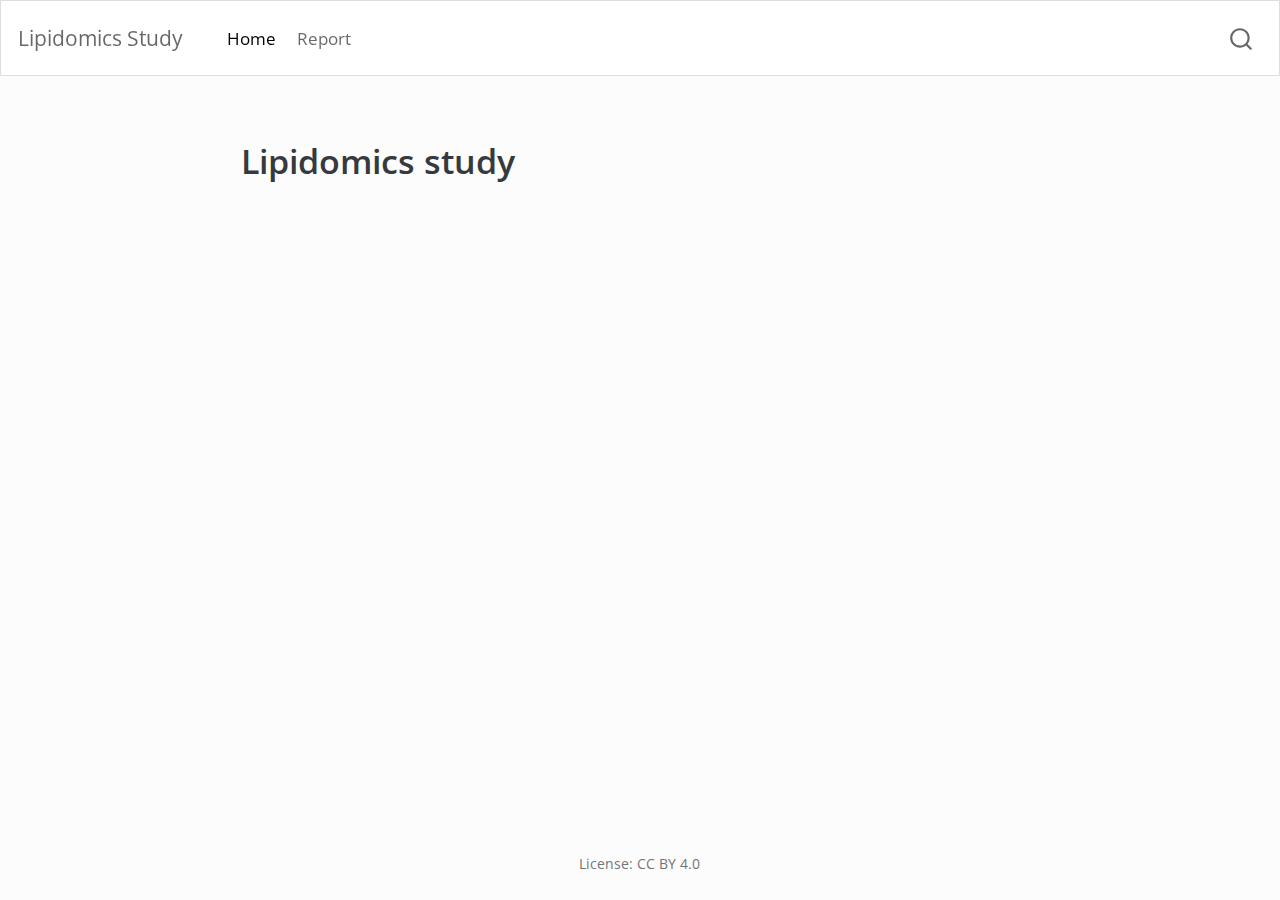
<file: index.html>
<!DOCTYPE html>
<html xmlns="http://www.w3.org/1999/xhtml" lang="en" xml:lang="en"><head>

<meta charset="utf-8">
<meta name="generator" content="quarto-1.3.450">

<meta name="viewport" content="width=device-width, initial-scale=1.0, user-scalable=yes">


<title>Lipidomics Study</title>
<style>
code{white-space: pre-wrap;}
span.smallcaps{font-variant: small-caps;}
div.columns{display: flex; gap: min(4vw, 1.5em);}
div.column{flex: auto; overflow-x: auto;}
div.hanging-indent{margin-left: 1.5em; text-indent: -1.5em;}
ul.task-list{list-style: none;}
ul.task-list li input[type="checkbox"] {
  width: 0.8em;
  margin: 0 0.8em 0.2em -1em; /* quarto-specific, see https://github.com/quarto-dev/quarto-cli/issues/4556 */ 
  vertical-align: middle;
}
</style>


<script src="site_libs/quarto-nav/quarto-nav.js"></script>
<script src="site_libs/quarto-nav/headroom.min.js"></script>
<script src="site_libs/clipboard/clipboard.min.js"></script>
<script src="site_libs/quarto-search/autocomplete.umd.js"></script>
<script src="site_libs/quarto-search/fuse.min.js"></script>
<script src="site_libs/quarto-search/quarto-search.js"></script>
<meta name="quarto:offset" content="./">
<script src="site_libs/quarto-html/quarto.js"></script>
<script src="site_libs/quarto-html/popper.min.js"></script>
<script src="site_libs/quarto-html/tippy.umd.min.js"></script>
<script src="site_libs/quarto-html/anchor.min.js"></script>
<link href="site_libs/quarto-html/tippy.css" rel="stylesheet">
<link href="site_libs/quarto-html/quarto-syntax-highlighting.css" rel="stylesheet" id="quarto-text-highlighting-styles">
<script src="site_libs/bootstrap/bootstrap.min.js"></script>
<link href="site_libs/bootstrap/bootstrap-icons.css" rel="stylesheet">
<link href="site_libs/bootstrap/bootstrap.min.css" rel="stylesheet" id="quarto-bootstrap" data-mode="light">
<script id="quarto-search-options" type="application/json">{
  "location": "navbar",
  "copy-button": false,
  "collapse-after": 3,
  "panel-placement": "end",
  "type": "overlay",
  "limit": 20,
  "language": {
    "search-no-results-text": "No results",
    "search-matching-documents-text": "matching documents",
    "search-copy-link-title": "Copy link to search",
    "search-hide-matches-text": "Hide additional matches",
    "search-more-match-text": "more match in this document",
    "search-more-matches-text": "more matches in this document",
    "search-clear-button-title": "Clear",
    "search-detached-cancel-button-title": "Cancel",
    "search-submit-button-title": "Submit",
    "search-label": "Search"
  }
}</script>


</head>

<body class="nav-fixed fullcontent">

<div id="quarto-search-results"></div>
  <header id="quarto-header" class="headroom fixed-top">
    <nav class="navbar navbar-expand-lg navbar-dark ">
      <div class="navbar-container container-fluid">
      <div class="navbar-brand-container">
    <a class="navbar-brand" href="./index.html">
    <span class="navbar-title">Lipidomics Study</span>
    </a>
  </div>
            <div id="quarto-search" class="" title="Search"></div>
          <button class="navbar-toggler" type="button" data-bs-toggle="collapse" data-bs-target="#navbarCollapse" aria-controls="navbarCollapse" aria-expanded="false" aria-label="Toggle navigation" onclick="if (window.quartoToggleHeadroom) { window.quartoToggleHeadroom(); }">
  <span class="navbar-toggler-icon"></span>
</button>
          <div class="collapse navbar-collapse" id="navbarCollapse">
            <ul class="navbar-nav navbar-nav-scroll me-auto">
  <li class="nav-item">
    <a class="nav-link active" href="./index.html" rel="" target="" aria-current="page">
 <span class="menu-text">Home</span></a>
  </li>  
  <li class="nav-item">
    <a class="nav-link" href="./doc/learning.html" rel="" target="">
 <span class="menu-text">Report</span></a>
  </li>  
</ul>
            <div class="quarto-navbar-tools ms-auto">
</div>
          </div> <!-- /navcollapse -->
      </div> <!-- /container-fluid -->
    </nav>
</header>
<!-- content -->
<div id="quarto-content" class="quarto-container page-columns page-rows-contents page-layout-article page-navbar">
<!-- sidebar -->
<!-- margin-sidebar -->
    
<!-- main -->
<main class="content" id="quarto-document-content">



<section id="lipidomics-study" class="level1">
<h1>Lipidomics study</h1>


</section>

</main> <!-- /main -->
<script id="quarto-html-after-body" type="application/javascript">
window.document.addEventListener("DOMContentLoaded", function (event) {
  const toggleBodyColorMode = (bsSheetEl) => {
    const mode = bsSheetEl.getAttribute("data-mode");
    const bodyEl = window.document.querySelector("body");
    if (mode === "dark") {
      bodyEl.classList.add("quarto-dark");
      bodyEl.classList.remove("quarto-light");
    } else {
      bodyEl.classList.add("quarto-light");
      bodyEl.classList.remove("quarto-dark");
    }
  }
  const toggleBodyColorPrimary = () => {
    const bsSheetEl = window.document.querySelector("link#quarto-bootstrap");
    if (bsSheetEl) {
      toggleBodyColorMode(bsSheetEl);
    }
  }
  toggleBodyColorPrimary();  
  const icon = "";
  const anchorJS = new window.AnchorJS();
  anchorJS.options = {
    placement: 'right',
    icon: icon
  };
  anchorJS.add('.anchored');
  const isCodeAnnotation = (el) => {
    for (const clz of el.classList) {
      if (clz.startsWith('code-annotation-')) {                     
        return true;
      }
    }
    return false;
  }
  const clipboard = new window.ClipboardJS('.code-copy-button', {
    text: function(trigger) {
      const codeEl = trigger.previousElementSibling.cloneNode(true);
      for (const childEl of codeEl.children) {
        if (isCodeAnnotation(childEl)) {
          childEl.remove();
        }
      }
      return codeEl.innerText;
    }
  });
  clipboard.on('success', function(e) {
    // button target
    const button = e.trigger;
    // don't keep focus
    button.blur();
    // flash "checked"
    button.classList.add('code-copy-button-checked');
    var currentTitle = button.getAttribute("title");
    button.setAttribute("title", "Copied!");
    let tooltip;
    if (window.bootstrap) {
      button.setAttribute("data-bs-toggle", "tooltip");
      button.setAttribute("data-bs-placement", "left");
      button.setAttribute("data-bs-title", "Copied!");
      tooltip = new bootstrap.Tooltip(button, 
        { trigger: "manual", 
          customClass: "code-copy-button-tooltip",
          offset: [0, -8]});
      tooltip.show();    
    }
    setTimeout(function() {
      if (tooltip) {
        tooltip.hide();
        button.removeAttribute("data-bs-title");
        button.removeAttribute("data-bs-toggle");
        button.removeAttribute("data-bs-placement");
      }
      button.setAttribute("title", currentTitle);
      button.classList.remove('code-copy-button-checked');
    }, 1000);
    // clear code selection
    e.clearSelection();
  });
  function tippyHover(el, contentFn) {
    const config = {
      allowHTML: true,
      content: contentFn,
      maxWidth: 500,
      delay: 100,
      arrow: false,
      appendTo: function(el) {
          return el.parentElement;
      },
      interactive: true,
      interactiveBorder: 10,
      theme: 'quarto',
      placement: 'bottom-start'
    };
    window.tippy(el, config); 
  }
  const noterefs = window.document.querySelectorAll('a[role="doc-noteref"]');
  for (var i=0; i<noterefs.length; i++) {
    const ref = noterefs[i];
    tippyHover(ref, function() {
      // use id or data attribute instead here
      let href = ref.getAttribute('data-footnote-href') || ref.getAttribute('href');
      try { href = new URL(href).hash; } catch {}
      const id = href.replace(/^#\/?/, "");
      const note = window.document.getElementById(id);
      return note.innerHTML;
    });
  }
      let selectedAnnoteEl;
      const selectorForAnnotation = ( cell, annotation) => {
        let cellAttr = 'data-code-cell="' + cell + '"';
        let lineAttr = 'data-code-annotation="' +  annotation + '"';
        const selector = 'span[' + cellAttr + '][' + lineAttr + ']';
        return selector;
      }
      const selectCodeLines = (annoteEl) => {
        const doc = window.document;
        const targetCell = annoteEl.getAttribute("data-target-cell");
        const targetAnnotation = annoteEl.getAttribute("data-target-annotation");
        const annoteSpan = window.document.querySelector(selectorForAnnotation(targetCell, targetAnnotation));
        const lines = annoteSpan.getAttribute("data-code-lines").split(",");
        const lineIds = lines.map((line) => {
          return targetCell + "-" + line;
        })
        let top = null;
        let height = null;
        let parent = null;
        if (lineIds.length > 0) {
            //compute the position of the single el (top and bottom and make a div)
            const el = window.document.getElementById(lineIds[0]);
            top = el.offsetTop;
            height = el.offsetHeight;
            parent = el.parentElement.parentElement;
          if (lineIds.length > 1) {
            const lastEl = window.document.getElementById(lineIds[lineIds.length - 1]);
            const bottom = lastEl.offsetTop + lastEl.offsetHeight;
            height = bottom - top;
          }
          if (top !== null && height !== null && parent !== null) {
            // cook up a div (if necessary) and position it 
            let div = window.document.getElementById("code-annotation-line-highlight");
            if (div === null) {
              div = window.document.createElement("div");
              div.setAttribute("id", "code-annotation-line-highlight");
              div.style.position = 'absolute';
              parent.appendChild(div);
            }
            div.style.top = top - 2 + "px";
            div.style.height = height + 4 + "px";
            let gutterDiv = window.document.getElementById("code-annotation-line-highlight-gutter");
            if (gutterDiv === null) {
              gutterDiv = window.document.createElement("div");
              gutterDiv.setAttribute("id", "code-annotation-line-highlight-gutter");
              gutterDiv.style.position = 'absolute';
              const codeCell = window.document.getElementById(targetCell);
              const gutter = codeCell.querySelector('.code-annotation-gutter');
              gutter.appendChild(gutterDiv);
            }
            gutterDiv.style.top = top - 2 + "px";
            gutterDiv.style.height = height + 4 + "px";
          }
          selectedAnnoteEl = annoteEl;
        }
      };
      const unselectCodeLines = () => {
        const elementsIds = ["code-annotation-line-highlight", "code-annotation-line-highlight-gutter"];
        elementsIds.forEach((elId) => {
          const div = window.document.getElementById(elId);
          if (div) {
            div.remove();
          }
        });
        selectedAnnoteEl = undefined;
      };
      // Attach click handler to the DT
      const annoteDls = window.document.querySelectorAll('dt[data-target-cell]');
      for (const annoteDlNode of annoteDls) {
        annoteDlNode.addEventListener('click', (event) => {
          const clickedEl = event.target;
          if (clickedEl !== selectedAnnoteEl) {
            unselectCodeLines();
            const activeEl = window.document.querySelector('dt[data-target-cell].code-annotation-active');
            if (activeEl) {
              activeEl.classList.remove('code-annotation-active');
            }
            selectCodeLines(clickedEl);
            clickedEl.classList.add('code-annotation-active');
          } else {
            // Unselect the line
            unselectCodeLines();
            clickedEl.classList.remove('code-annotation-active');
          }
        });
      }
  const findCites = (el) => {
    const parentEl = el.parentElement;
    if (parentEl) {
      const cites = parentEl.dataset.cites;
      if (cites) {
        return {
          el,
          cites: cites.split(' ')
        };
      } else {
        return findCites(el.parentElement)
      }
    } else {
      return undefined;
    }
  };
  var bibliorefs = window.document.querySelectorAll('a[role="doc-biblioref"]');
  for (var i=0; i<bibliorefs.length; i++) {
    const ref = bibliorefs[i];
    const citeInfo = findCites(ref);
    if (citeInfo) {
      tippyHover(citeInfo.el, function() {
        var popup = window.document.createElement('div');
        citeInfo.cites.forEach(function(cite) {
          var citeDiv = window.document.createElement('div');
          citeDiv.classList.add('hanging-indent');
          citeDiv.classList.add('csl-entry');
          var biblioDiv = window.document.getElementById('ref-' + cite);
          if (biblioDiv) {
            citeDiv.innerHTML = biblioDiv.innerHTML;
          }
          popup.appendChild(citeDiv);
        });
        return popup.innerHTML;
      });
    }
  }
});
</script>
</div> <!-- /content -->
<footer class="footer">
  <div class="nav-footer">
    <div class="nav-footer-left">
      &nbsp;
    </div>   
    <div class="nav-footer-center">
      <ul class="footer-items list-unstyled">
    <li class="nav-item">
 License: CC BY 4.0
  </li>  
</ul>
    </div>
    <div class="nav-footer-right">
      &nbsp;
    </div>
  </div>
</footer>



</body></html>
</file>
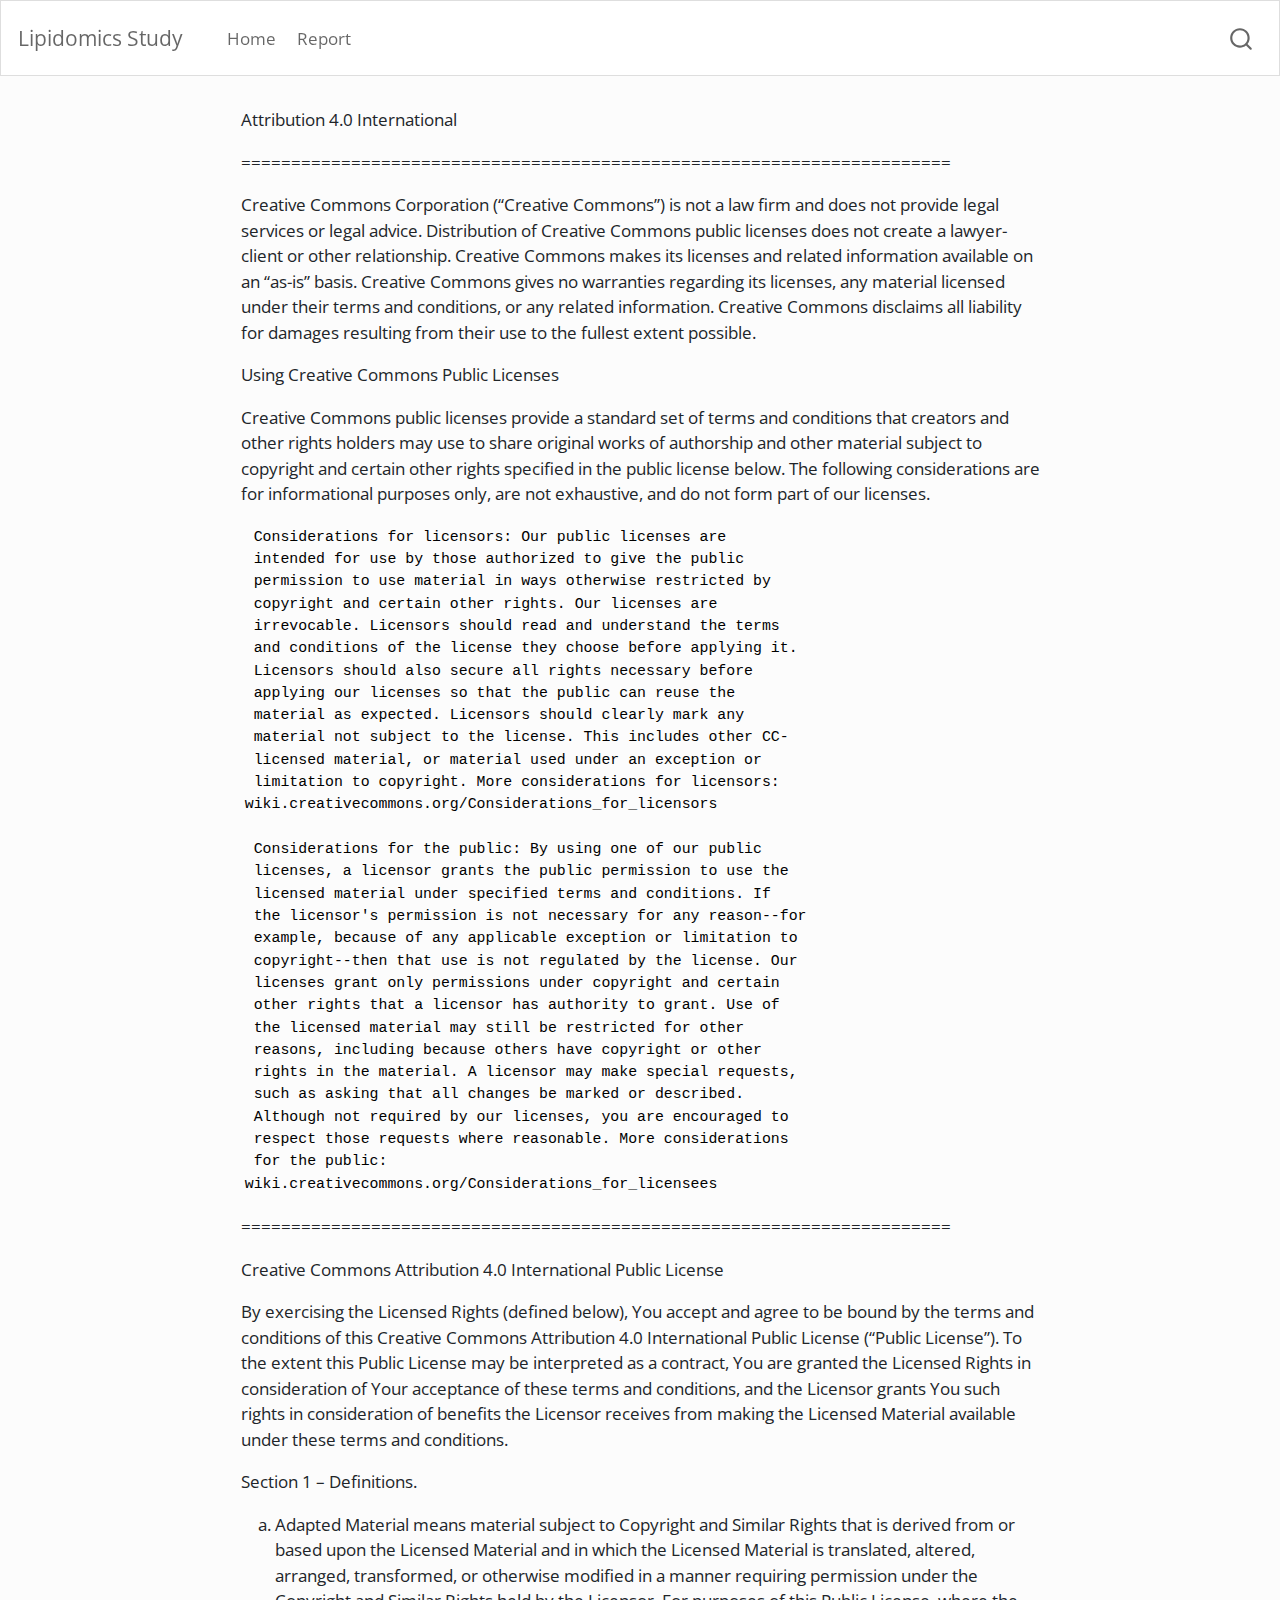
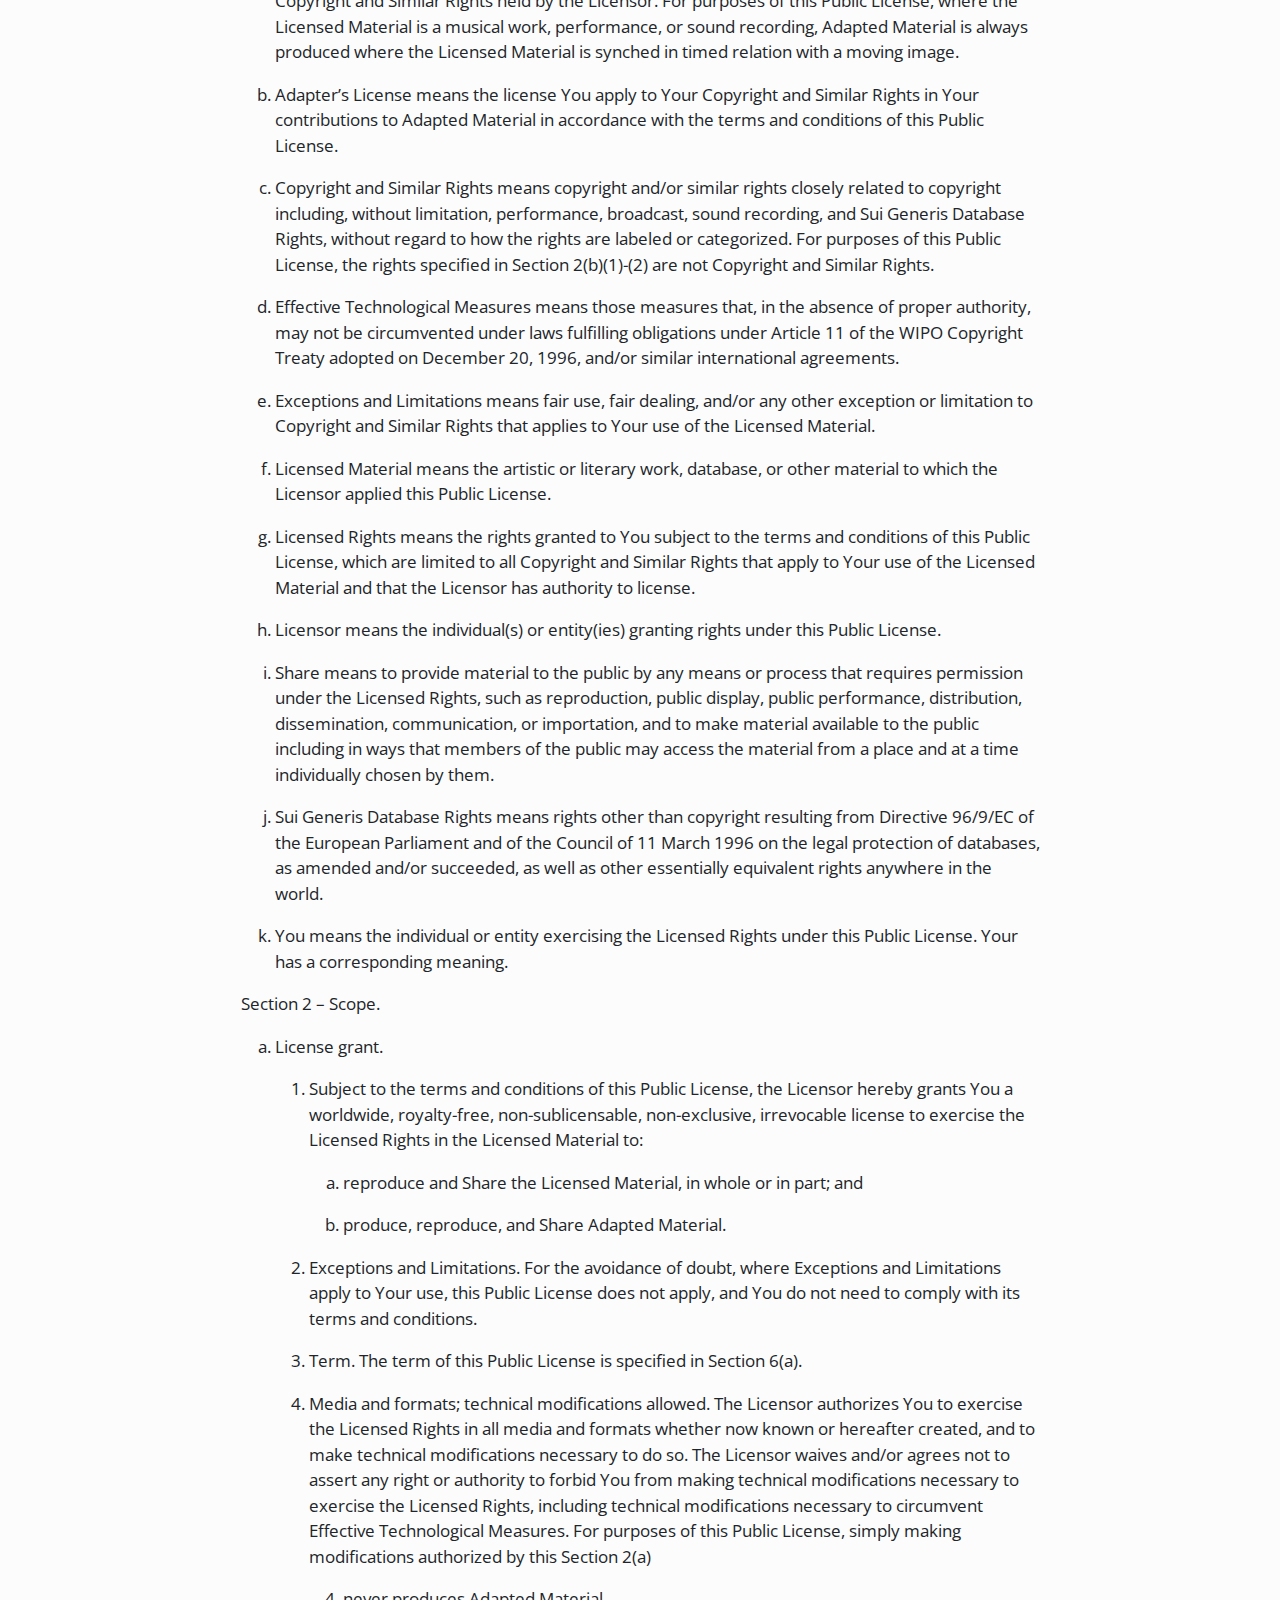
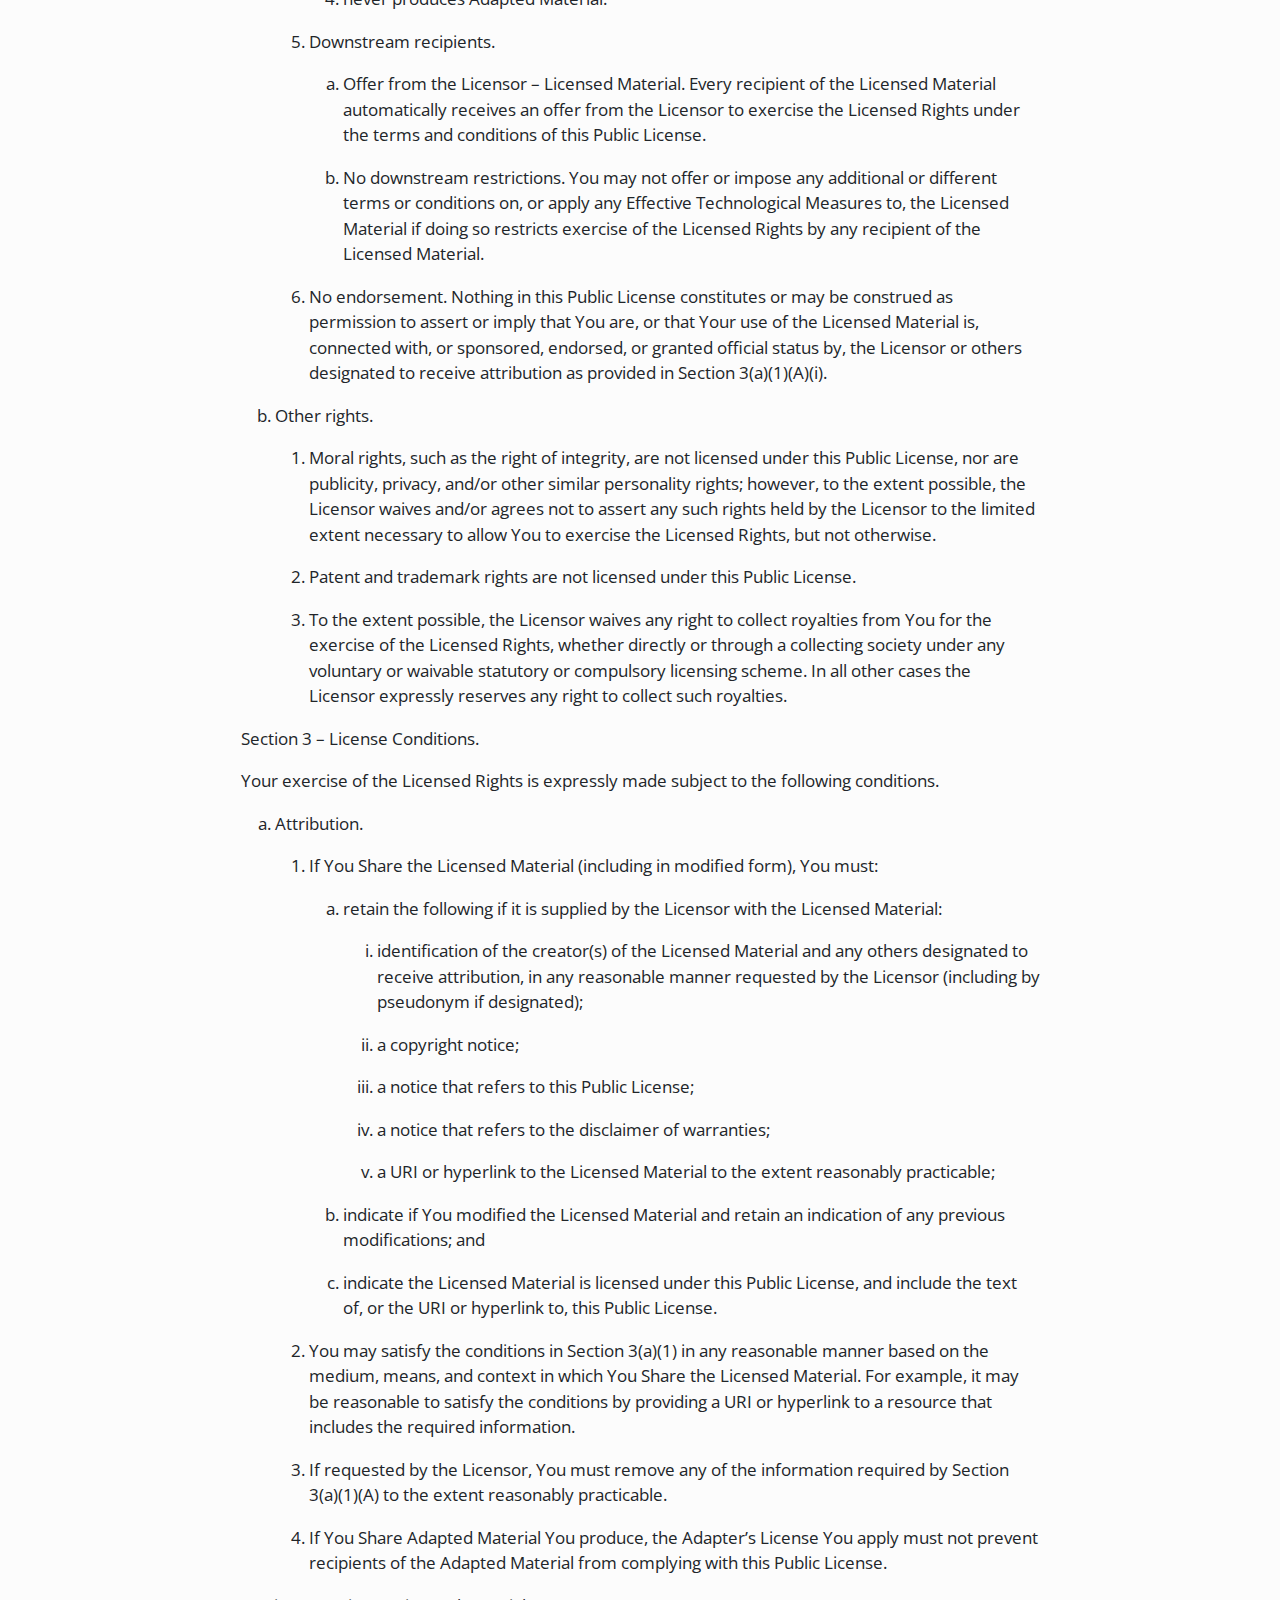
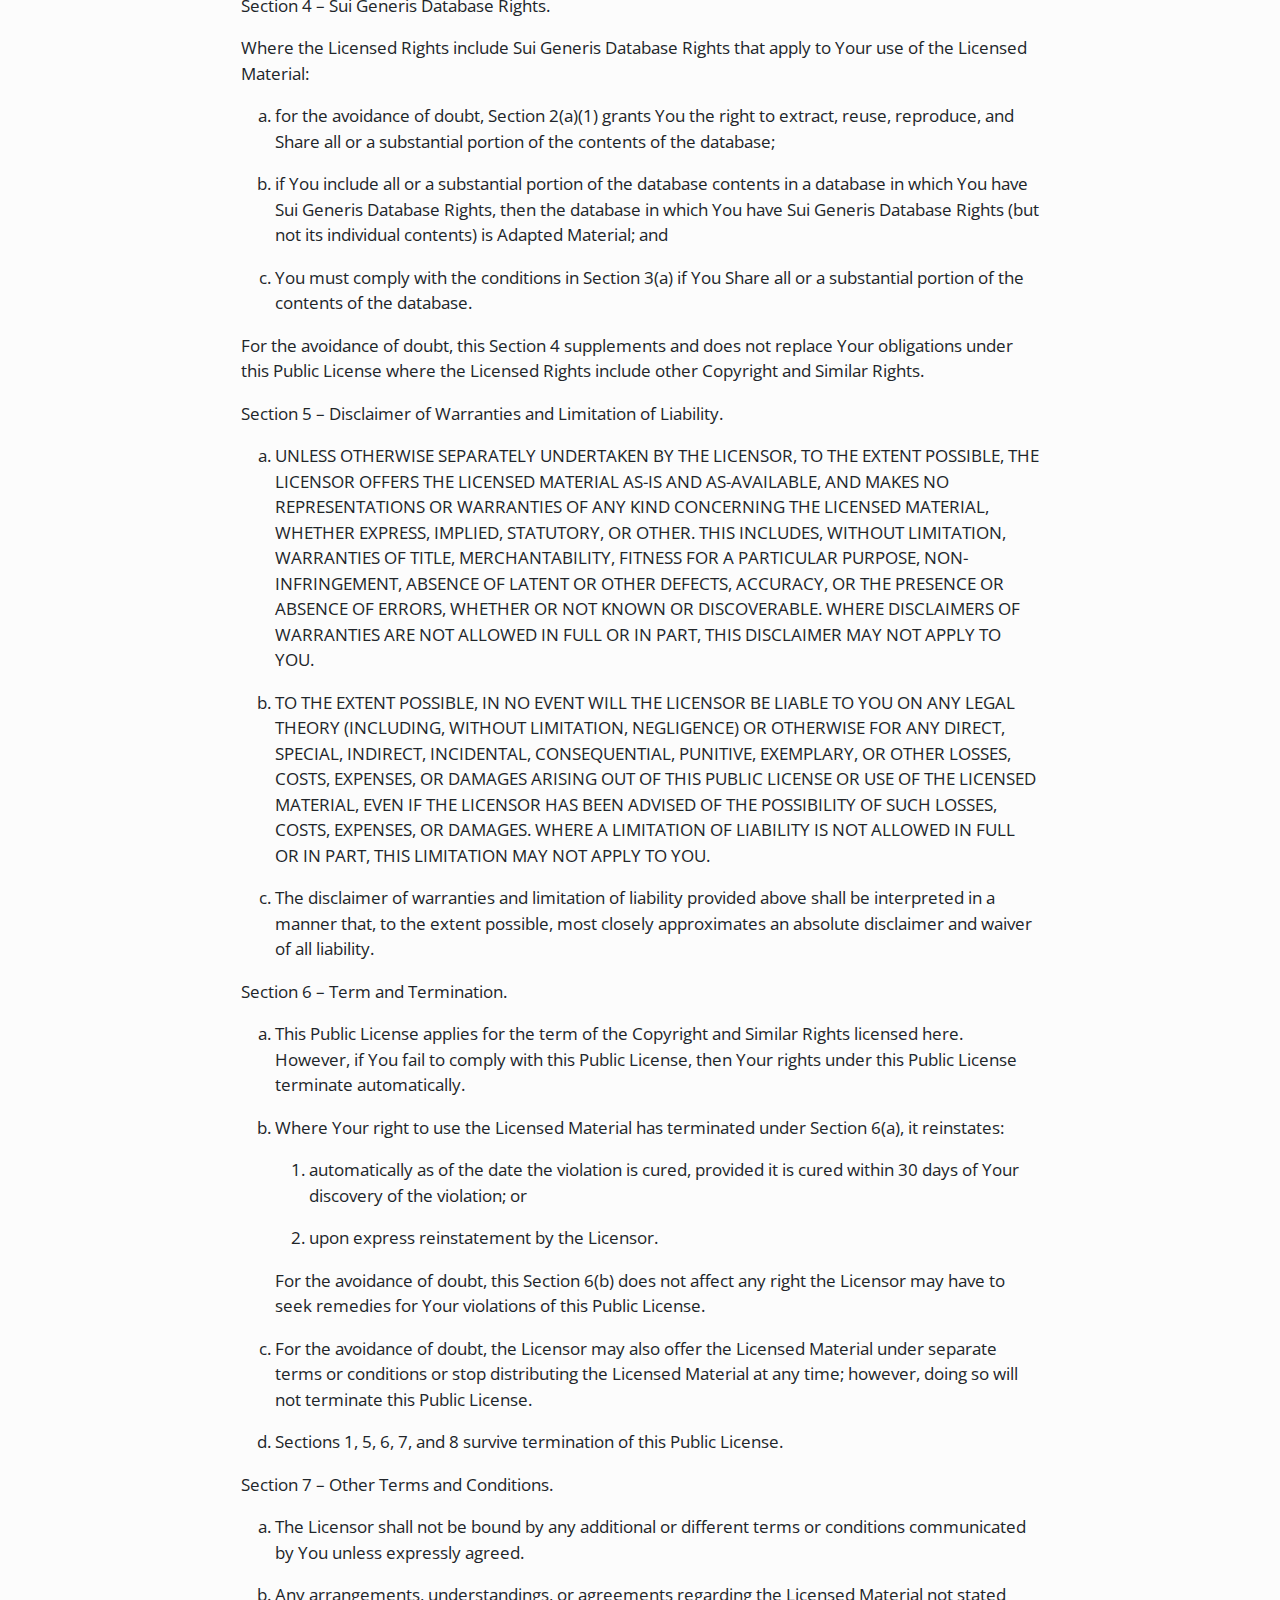
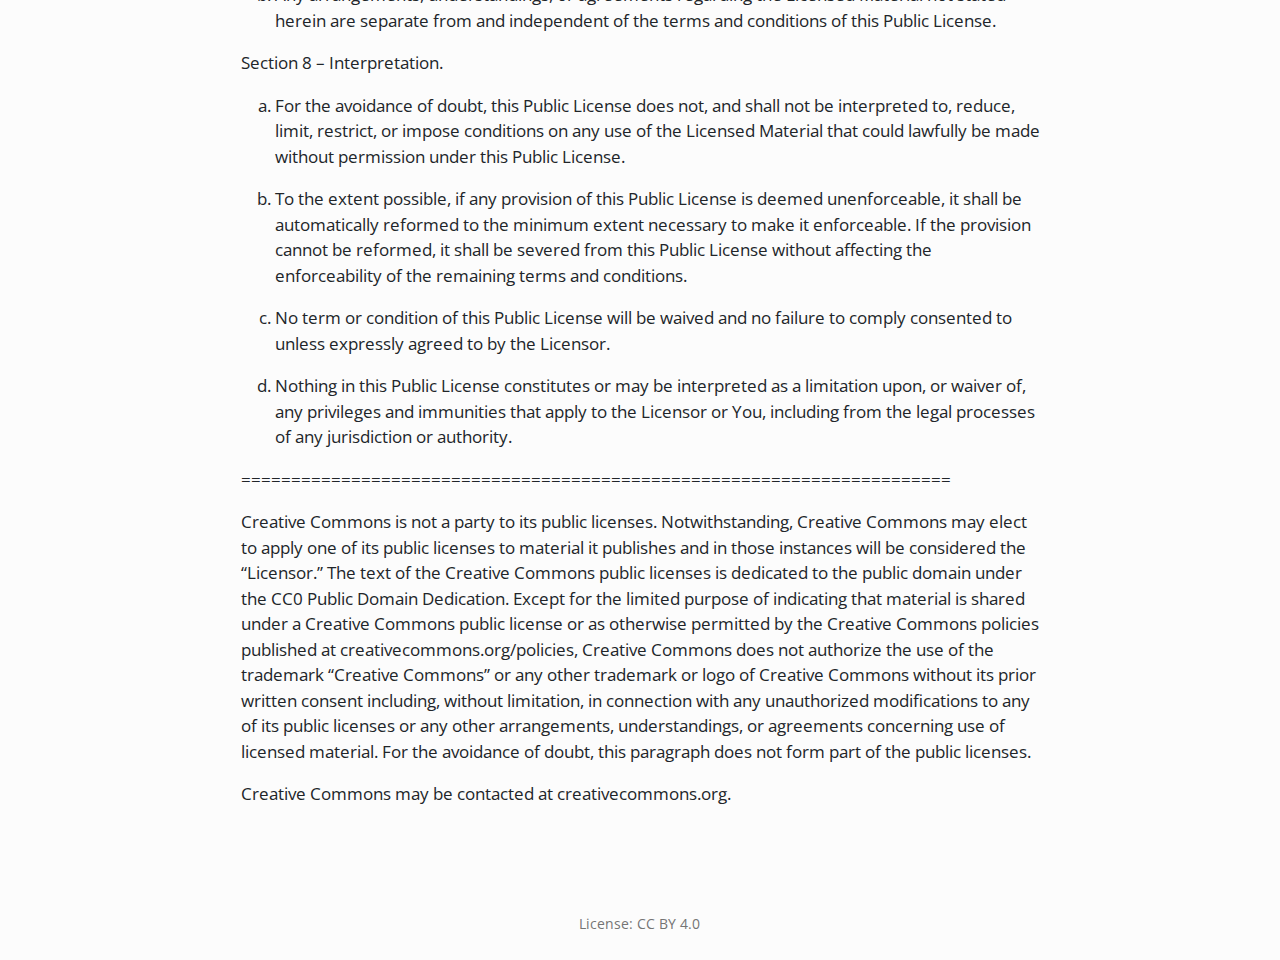
<file: LICENSE.html>
<!DOCTYPE html>
<html xmlns="http://www.w3.org/1999/xhtml" lang="en" xml:lang="en"><head>

<meta charset="utf-8">
<meta name="generator" content="quarto-1.3.450">

<meta name="viewport" content="width=device-width, initial-scale=1.0, user-scalable=yes">


<title>Lipidomics Study – license</title>
<style>
code{white-space: pre-wrap;}
span.smallcaps{font-variant: small-caps;}
div.columns{display: flex; gap: min(4vw, 1.5em);}
div.column{flex: auto; overflow-x: auto;}
div.hanging-indent{margin-left: 1.5em; text-indent: -1.5em;}
ul.task-list{list-style: none;}
ul.task-list li input[type="checkbox"] {
  width: 0.8em;
  margin: 0 0.8em 0.2em -1em; /* quarto-specific, see https://github.com/quarto-dev/quarto-cli/issues/4556 */ 
  vertical-align: middle;
}
</style>


<script src="site_libs/quarto-nav/quarto-nav.js"></script>
<script src="site_libs/quarto-nav/headroom.min.js"></script>
<script src="site_libs/clipboard/clipboard.min.js"></script>
<script src="site_libs/quarto-search/autocomplete.umd.js"></script>
<script src="site_libs/quarto-search/fuse.min.js"></script>
<script src="site_libs/quarto-search/quarto-search.js"></script>
<meta name="quarto:offset" content="./">
<script src="site_libs/quarto-html/quarto.js"></script>
<script src="site_libs/quarto-html/popper.min.js"></script>
<script src="site_libs/quarto-html/tippy.umd.min.js"></script>
<script src="site_libs/quarto-html/anchor.min.js"></script>
<link href="site_libs/quarto-html/tippy.css" rel="stylesheet">
<link href="site_libs/quarto-html/quarto-syntax-highlighting.css" rel="stylesheet" id="quarto-text-highlighting-styles">
<script src="site_libs/bootstrap/bootstrap.min.js"></script>
<link href="site_libs/bootstrap/bootstrap-icons.css" rel="stylesheet">
<link href="site_libs/bootstrap/bootstrap.min.css" rel="stylesheet" id="quarto-bootstrap" data-mode="light">
<script id="quarto-search-options" type="application/json">{
  "location": "navbar",
  "copy-button": false,
  "collapse-after": 3,
  "panel-placement": "end",
  "type": "overlay",
  "limit": 20,
  "language": {
    "search-no-results-text": "No results",
    "search-matching-documents-text": "matching documents",
    "search-copy-link-title": "Copy link to search",
    "search-hide-matches-text": "Hide additional matches",
    "search-more-match-text": "more match in this document",
    "search-more-matches-text": "more matches in this document",
    "search-clear-button-title": "Clear",
    "search-detached-cancel-button-title": "Cancel",
    "search-submit-button-title": "Submit",
    "search-label": "Search"
  }
}</script>


</head>

<body class="nav-fixed fullcontent">

<div id="quarto-search-results"></div>
  <header id="quarto-header" class="headroom fixed-top">
    <nav class="navbar navbar-expand-lg navbar-dark ">
      <div class="navbar-container container-fluid">
      <div class="navbar-brand-container">
    <a class="navbar-brand" href="./index.html">
    <span class="navbar-title">Lipidomics Study</span>
    </a>
  </div>
            <div id="quarto-search" class="" title="Search"></div>
          <button class="navbar-toggler" type="button" data-bs-toggle="collapse" data-bs-target="#navbarCollapse" aria-controls="navbarCollapse" aria-expanded="false" aria-label="Toggle navigation" onclick="if (window.quartoToggleHeadroom) { window.quartoToggleHeadroom(); }">
  <span class="navbar-toggler-icon"></span>
</button>
          <div class="collapse navbar-collapse" id="navbarCollapse">
            <ul class="navbar-nav navbar-nav-scroll me-auto">
  <li class="nav-item">
    <a class="nav-link" href="./index.html" rel="" target="">
 <span class="menu-text">Home</span></a>
  </li>  
  <li class="nav-item">
    <a class="nav-link" href="./doc/learning.html" rel="" target="">
 <span class="menu-text">Report</span></a>
  </li>  
</ul>
            <div class="quarto-navbar-tools ms-auto">
</div>
          </div> <!-- /navcollapse -->
      </div> <!-- /container-fluid -->
    </nav>
</header>
<!-- content -->
<div id="quarto-content" class="quarto-container page-columns page-rows-contents page-layout-article page-navbar">
<!-- sidebar -->
<!-- margin-sidebar -->
    
<!-- main -->
<main class="content" id="quarto-document-content">



<p>Attribution 4.0 International</p>
<p>=======================================================================</p>
<p>Creative Commons Corporation (“Creative Commons”) is not a law firm and does not provide legal services or legal advice. Distribution of Creative Commons public licenses does not create a lawyer-client or other relationship. Creative Commons makes its licenses and related information available on an “as-is” basis. Creative Commons gives no warranties regarding its licenses, any material licensed under their terms and conditions, or any related information. Creative Commons disclaims all liability for damages resulting from their use to the fullest extent possible.</p>
<p>Using Creative Commons Public Licenses</p>
<p>Creative Commons public licenses provide a standard set of terms and conditions that creators and other rights holders may use to share original works of authorship and other material subject to copyright and certain other rights specified in the public license below. The following considerations are for informational purposes only, are not exhaustive, and do not form part of our licenses.</p>
<pre><code> Considerations for licensors: Our public licenses are
 intended for use by those authorized to give the public
 permission to use material in ways otherwise restricted by
 copyright and certain other rights. Our licenses are
 irrevocable. Licensors should read and understand the terms
 and conditions of the license they choose before applying it.
 Licensors should also secure all rights necessary before
 applying our licenses so that the public can reuse the
 material as expected. Licensors should clearly mark any
 material not subject to the license. This includes other CC-
 licensed material, or material used under an exception or
 limitation to copyright. More considerations for licensors:
wiki.creativecommons.org/Considerations_for_licensors

 Considerations for the public: By using one of our public
 licenses, a licensor grants the public permission to use the
 licensed material under specified terms and conditions. If
 the licensor's permission is not necessary for any reason--for
 example, because of any applicable exception or limitation to
 copyright--then that use is not regulated by the license. Our
 licenses grant only permissions under copyright and certain
 other rights that a licensor has authority to grant. Use of
 the licensed material may still be restricted for other
 reasons, including because others have copyright or other
 rights in the material. A licensor may make special requests,
 such as asking that all changes be marked or described.
 Although not required by our licenses, you are encouraged to
 respect those requests where reasonable. More considerations
 for the public: 
wiki.creativecommons.org/Considerations_for_licensees</code></pre>
<p>=======================================================================</p>
<p>Creative Commons Attribution 4.0 International Public License</p>
<p>By exercising the Licensed Rights (defined below), You accept and agree to be bound by the terms and conditions of this Creative Commons Attribution 4.0 International Public License (“Public License”). To the extent this Public License may be interpreted as a contract, You are granted the Licensed Rights in consideration of Your acceptance of these terms and conditions, and the Licensor grants You such rights in consideration of benefits the Licensor receives from making the Licensed Material available under these terms and conditions.</p>
<p>Section 1 – Definitions.</p>
<ol type="a">
<li><p>Adapted Material means material subject to Copyright and Similar Rights that is derived from or based upon the Licensed Material and in which the Licensed Material is translated, altered, arranged, transformed, or otherwise modified in a manner requiring permission under the Copyright and Similar Rights held by the Licensor. For purposes of this Public License, where the Licensed Material is a musical work, performance, or sound recording, Adapted Material is always produced where the Licensed Material is synched in timed relation with a moving image.</p></li>
<li><p>Adapter’s License means the license You apply to Your Copyright and Similar Rights in Your contributions to Adapted Material in accordance with the terms and conditions of this Public License.</p></li>
<li><p>Copyright and Similar Rights means copyright and/or similar rights closely related to copyright including, without limitation, performance, broadcast, sound recording, and Sui Generis Database Rights, without regard to how the rights are labeled or categorized. For purposes of this Public License, the rights specified in Section 2(b)(1)-(2) are not Copyright and Similar Rights.</p></li>
<li><p>Effective Technological Measures means those measures that, in the absence of proper authority, may not be circumvented under laws fulfilling obligations under Article 11 of the WIPO Copyright Treaty adopted on December 20, 1996, and/or similar international agreements.</p></li>
<li><p>Exceptions and Limitations means fair use, fair dealing, and/or any other exception or limitation to Copyright and Similar Rights that applies to Your use of the Licensed Material.</p></li>
<li><p>Licensed Material means the artistic or literary work, database, or other material to which the Licensor applied this Public License.</p></li>
<li><p>Licensed Rights means the rights granted to You subject to the terms and conditions of this Public License, which are limited to all Copyright and Similar Rights that apply to Your use of the Licensed Material and that the Licensor has authority to license.</p></li>
<li><p>Licensor means the individual(s) or entity(ies) granting rights under this Public License.</p></li>
<li><p>Share means to provide material to the public by any means or process that requires permission under the Licensed Rights, such as reproduction, public display, public performance, distribution, dissemination, communication, or importation, and to make material available to the public including in ways that members of the public may access the material from a place and at a time individually chosen by them.</p></li>
<li><p>Sui Generis Database Rights means rights other than copyright resulting from Directive 96/9/EC of the European Parliament and of the Council of 11 March 1996 on the legal protection of databases, as amended and/or succeeded, as well as other essentially equivalent rights anywhere in the world.</p></li>
<li><p>You means the individual or entity exercising the Licensed Rights under this Public License. Your has a corresponding meaning.</p></li>
</ol>
<p>Section 2 – Scope.</p>
<ol type="a">
<li><p>License grant.</p>
<ol type="1">
<li><p>Subject to the terms and conditions of this Public License, the Licensor hereby grants You a worldwide, royalty-free, non-sublicensable, non-exclusive, irrevocable license to exercise the Licensed Rights in the Licensed Material to:</p>
<ol type="a">
<li><p>reproduce and Share the Licensed Material, in whole or in part; and</p></li>
<li><p>produce, reproduce, and Share Adapted Material.</p></li>
</ol></li>
<li><p>Exceptions and Limitations. For the avoidance of doubt, where Exceptions and Limitations apply to Your use, this Public License does not apply, and You do not need to comply with its terms and conditions.</p></li>
<li><p>Term. The term of this Public License is specified in Section 6(a).</p></li>
<li><p>Media and formats; technical modifications allowed. The Licensor authorizes You to exercise the Licensed Rights in all media and formats whether now known or hereafter created, and to make technical modifications necessary to do so. The Licensor waives and/or agrees not to assert any right or authority to forbid You from making technical modifications necessary to exercise the Licensed Rights, including technical modifications necessary to circumvent Effective Technological Measures. For purposes of this Public License, simply making modifications authorized by this Section 2(a)</p>
<ol start="4" type="1">
<li>never produces Adapted Material.</li>
</ol></li>
<li><p>Downstream recipients.</p>
<ol type="a">
<li><p>Offer from the Licensor – Licensed Material. Every recipient of the Licensed Material automatically receives an offer from the Licensor to exercise the Licensed Rights under the terms and conditions of this Public License.</p></li>
<li><p>No downstream restrictions. You may not offer or impose any additional or different terms or conditions on, or apply any Effective Technological Measures to, the Licensed Material if doing so restricts exercise of the Licensed Rights by any recipient of the Licensed Material.</p></li>
</ol></li>
<li><p>No endorsement. Nothing in this Public License constitutes or may be construed as permission to assert or imply that You are, or that Your use of the Licensed Material is, connected with, or sponsored, endorsed, or granted official status by, the Licensor or others designated to receive attribution as provided in Section 3(a)(1)(A)(i).</p></li>
</ol></li>
<li><p>Other rights.</p>
<ol type="1">
<li><p>Moral rights, such as the right of integrity, are not licensed under this Public License, nor are publicity, privacy, and/or other similar personality rights; however, to the extent possible, the Licensor waives and/or agrees not to assert any such rights held by the Licensor to the limited extent necessary to allow You to exercise the Licensed Rights, but not otherwise.</p></li>
<li><p>Patent and trademark rights are not licensed under this Public License.</p></li>
<li><p>To the extent possible, the Licensor waives any right to collect royalties from You for the exercise of the Licensed Rights, whether directly or through a collecting society under any voluntary or waivable statutory or compulsory licensing scheme. In all other cases the Licensor expressly reserves any right to collect such royalties.</p></li>
</ol></li>
</ol>
<p>Section 3 – License Conditions.</p>
<p>Your exercise of the Licensed Rights is expressly made subject to the following conditions.</p>
<ol type="a">
<li><p>Attribution.</p>
<ol type="1">
<li><p>If You Share the Licensed Material (including in modified form), You must:</p>
<ol type="a">
<li><p>retain the following if it is supplied by the Licensor with the Licensed Material:</p>
<ol type="i">
<li><p>identification of the creator(s) of the Licensed Material and any others designated to receive attribution, in any reasonable manner requested by the Licensor (including by pseudonym if designated);</p></li>
<li><p>a copyright notice;</p></li>
<li><p>a notice that refers to this Public License;</p></li>
<li><p>a notice that refers to the disclaimer of warranties;</p></li>
<li><p>a URI or hyperlink to the Licensed Material to the extent reasonably practicable;</p></li>
</ol></li>
<li><p>indicate if You modified the Licensed Material and retain an indication of any previous modifications; and</p></li>
<li><p>indicate the Licensed Material is licensed under this Public License, and include the text of, or the URI or hyperlink to, this Public License.</p></li>
</ol></li>
<li><p>You may satisfy the conditions in Section 3(a)(1) in any reasonable manner based on the medium, means, and context in which You Share the Licensed Material. For example, it may be reasonable to satisfy the conditions by providing a URI or hyperlink to a resource that includes the required information.</p></li>
<li><p>If requested by the Licensor, You must remove any of the information required by Section 3(a)(1)(A) to the extent reasonably practicable.</p></li>
<li><p>If You Share Adapted Material You produce, the Adapter’s License You apply must not prevent recipients of the Adapted Material from complying with this Public License.</p></li>
</ol></li>
</ol>
<p>Section 4 – Sui Generis Database Rights.</p>
<p>Where the Licensed Rights include Sui Generis Database Rights that apply to Your use of the Licensed Material:</p>
<ol type="a">
<li><p>for the avoidance of doubt, Section 2(a)(1) grants You the right to extract, reuse, reproduce, and Share all or a substantial portion of the contents of the database;</p></li>
<li><p>if You include all or a substantial portion of the database contents in a database in which You have Sui Generis Database Rights, then the database in which You have Sui Generis Database Rights (but not its individual contents) is Adapted Material; and</p></li>
<li><p>You must comply with the conditions in Section 3(a) if You Share all or a substantial portion of the contents of the database.</p></li>
</ol>
<p>For the avoidance of doubt, this Section 4 supplements and does not replace Your obligations under this Public License where the Licensed Rights include other Copyright and Similar Rights.</p>
<p>Section 5 – Disclaimer of Warranties and Limitation of Liability.</p>
<ol type="a">
<li><p>UNLESS OTHERWISE SEPARATELY UNDERTAKEN BY THE LICENSOR, TO THE EXTENT POSSIBLE, THE LICENSOR OFFERS THE LICENSED MATERIAL AS-IS AND AS-AVAILABLE, AND MAKES NO REPRESENTATIONS OR WARRANTIES OF ANY KIND CONCERNING THE LICENSED MATERIAL, WHETHER EXPRESS, IMPLIED, STATUTORY, OR OTHER. THIS INCLUDES, WITHOUT LIMITATION, WARRANTIES OF TITLE, MERCHANTABILITY, FITNESS FOR A PARTICULAR PURPOSE, NON-INFRINGEMENT, ABSENCE OF LATENT OR OTHER DEFECTS, ACCURACY, OR THE PRESENCE OR ABSENCE OF ERRORS, WHETHER OR NOT KNOWN OR DISCOVERABLE. WHERE DISCLAIMERS OF WARRANTIES ARE NOT ALLOWED IN FULL OR IN PART, THIS DISCLAIMER MAY NOT APPLY TO YOU.</p></li>
<li><p>TO THE EXTENT POSSIBLE, IN NO EVENT WILL THE LICENSOR BE LIABLE TO YOU ON ANY LEGAL THEORY (INCLUDING, WITHOUT LIMITATION, NEGLIGENCE) OR OTHERWISE FOR ANY DIRECT, SPECIAL, INDIRECT, INCIDENTAL, CONSEQUENTIAL, PUNITIVE, EXEMPLARY, OR OTHER LOSSES, COSTS, EXPENSES, OR DAMAGES ARISING OUT OF THIS PUBLIC LICENSE OR USE OF THE LICENSED MATERIAL, EVEN IF THE LICENSOR HAS BEEN ADVISED OF THE POSSIBILITY OF SUCH LOSSES, COSTS, EXPENSES, OR DAMAGES. WHERE A LIMITATION OF LIABILITY IS NOT ALLOWED IN FULL OR IN PART, THIS LIMITATION MAY NOT APPLY TO YOU.</p></li>
<li><p>The disclaimer of warranties and limitation of liability provided above shall be interpreted in a manner that, to the extent possible, most closely approximates an absolute disclaimer and waiver of all liability.</p></li>
</ol>
<p>Section 6 – Term and Termination.</p>
<ol type="a">
<li><p>This Public License applies for the term of the Copyright and Similar Rights licensed here. However, if You fail to comply with this Public License, then Your rights under this Public License terminate automatically.</p></li>
<li><p>Where Your right to use the Licensed Material has terminated under Section 6(a), it reinstates:</p>
<ol type="1">
<li><p>automatically as of the date the violation is cured, provided it is cured within 30 days of Your discovery of the violation; or</p></li>
<li><p>upon express reinstatement by the Licensor.</p></li>
</ol>
<p>For the avoidance of doubt, this Section 6(b) does not affect any right the Licensor may have to seek remedies for Your violations of this Public License.</p></li>
<li><p>For the avoidance of doubt, the Licensor may also offer the Licensed Material under separate terms or conditions or stop distributing the Licensed Material at any time; however, doing so will not terminate this Public License.</p></li>
<li><p>Sections 1, 5, 6, 7, and 8 survive termination of this Public License.</p></li>
</ol>
<p>Section 7 – Other Terms and Conditions.</p>
<ol type="a">
<li><p>The Licensor shall not be bound by any additional or different terms or conditions communicated by You unless expressly agreed.</p></li>
<li><p>Any arrangements, understandings, or agreements regarding the Licensed Material not stated herein are separate from and independent of the terms and conditions of this Public License.</p></li>
</ol>
<p>Section 8 – Interpretation.</p>
<ol type="a">
<li><p>For the avoidance of doubt, this Public License does not, and shall not be interpreted to, reduce, limit, restrict, or impose conditions on any use of the Licensed Material that could lawfully be made without permission under this Public License.</p></li>
<li><p>To the extent possible, if any provision of this Public License is deemed unenforceable, it shall be automatically reformed to the minimum extent necessary to make it enforceable. If the provision cannot be reformed, it shall be severed from this Public License without affecting the enforceability of the remaining terms and conditions.</p></li>
<li><p>No term or condition of this Public License will be waived and no failure to comply consented to unless expressly agreed to by the Licensor.</p></li>
<li><p>Nothing in this Public License constitutes or may be interpreted as a limitation upon, or waiver of, any privileges and immunities that apply to the Licensor or You, including from the legal processes of any jurisdiction or authority.</p></li>
</ol>
<p>=======================================================================</p>
<p>Creative Commons is not a party to its public licenses. Notwithstanding, Creative Commons may elect to apply one of its public licenses to material it publishes and in those instances will be considered the “Licensor.” The text of the Creative Commons public licenses is dedicated to the public domain under the CC0 Public Domain Dedication. Except for the limited purpose of indicating that material is shared under a Creative Commons public license or as otherwise permitted by the Creative Commons policies published at creativecommons.org/policies, Creative Commons does not authorize the use of the trademark “Creative Commons” or any other trademark or logo of Creative Commons without its prior written consent including, without limitation, in connection with any unauthorized modifications to any of its public licenses or any other arrangements, understandings, or agreements concerning use of licensed material. For the avoidance of doubt, this paragraph does not form part of the public licenses.</p>
<p>Creative Commons may be contacted at creativecommons.org.</p>



</main> <!-- /main -->
<script id="quarto-html-after-body" type="application/javascript">
window.document.addEventListener("DOMContentLoaded", function (event) {
  const toggleBodyColorMode = (bsSheetEl) => {
    const mode = bsSheetEl.getAttribute("data-mode");
    const bodyEl = window.document.querySelector("body");
    if (mode === "dark") {
      bodyEl.classList.add("quarto-dark");
      bodyEl.classList.remove("quarto-light");
    } else {
      bodyEl.classList.add("quarto-light");
      bodyEl.classList.remove("quarto-dark");
    }
  }
  const toggleBodyColorPrimary = () => {
    const bsSheetEl = window.document.querySelector("link#quarto-bootstrap");
    if (bsSheetEl) {
      toggleBodyColorMode(bsSheetEl);
    }
  }
  toggleBodyColorPrimary();  
  const icon = "";
  const anchorJS = new window.AnchorJS();
  anchorJS.options = {
    placement: 'right',
    icon: icon
  };
  anchorJS.add('.anchored');
  const isCodeAnnotation = (el) => {
    for (const clz of el.classList) {
      if (clz.startsWith('code-annotation-')) {                     
        return true;
      }
    }
    return false;
  }
  const clipboard = new window.ClipboardJS('.code-copy-button', {
    text: function(trigger) {
      const codeEl = trigger.previousElementSibling.cloneNode(true);
      for (const childEl of codeEl.children) {
        if (isCodeAnnotation(childEl)) {
          childEl.remove();
        }
      }
      return codeEl.innerText;
    }
  });
  clipboard.on('success', function(e) {
    // button target
    const button = e.trigger;
    // don't keep focus
    button.blur();
    // flash "checked"
    button.classList.add('code-copy-button-checked');
    var currentTitle = button.getAttribute("title");
    button.setAttribute("title", "Copied!");
    let tooltip;
    if (window.bootstrap) {
      button.setAttribute("data-bs-toggle", "tooltip");
      button.setAttribute("data-bs-placement", "left");
      button.setAttribute("data-bs-title", "Copied!");
      tooltip = new bootstrap.Tooltip(button, 
        { trigger: "manual", 
          customClass: "code-copy-button-tooltip",
          offset: [0, -8]});
      tooltip.show();    
    }
    setTimeout(function() {
      if (tooltip) {
        tooltip.hide();
        button.removeAttribute("data-bs-title");
        button.removeAttribute("data-bs-toggle");
        button.removeAttribute("data-bs-placement");
      }
      button.setAttribute("title", currentTitle);
      button.classList.remove('code-copy-button-checked');
    }, 1000);
    // clear code selection
    e.clearSelection();
  });
  function tippyHover(el, contentFn) {
    const config = {
      allowHTML: true,
      content: contentFn,
      maxWidth: 500,
      delay: 100,
      arrow: false,
      appendTo: function(el) {
          return el.parentElement;
      },
      interactive: true,
      interactiveBorder: 10,
      theme: 'quarto',
      placement: 'bottom-start'
    };
    window.tippy(el, config); 
  }
  const noterefs = window.document.querySelectorAll('a[role="doc-noteref"]');
  for (var i=0; i<noterefs.length; i++) {
    const ref = noterefs[i];
    tippyHover(ref, function() {
      // use id or data attribute instead here
      let href = ref.getAttribute('data-footnote-href') || ref.getAttribute('href');
      try { href = new URL(href).hash; } catch {}
      const id = href.replace(/^#\/?/, "");
      const note = window.document.getElementById(id);
      return note.innerHTML;
    });
  }
      let selectedAnnoteEl;
      const selectorForAnnotation = ( cell, annotation) => {
        let cellAttr = 'data-code-cell="' + cell + '"';
        let lineAttr = 'data-code-annotation="' +  annotation + '"';
        const selector = 'span[' + cellAttr + '][' + lineAttr + ']';
        return selector;
      }
      const selectCodeLines = (annoteEl) => {
        const doc = window.document;
        const targetCell = annoteEl.getAttribute("data-target-cell");
        const targetAnnotation = annoteEl.getAttribute("data-target-annotation");
        const annoteSpan = window.document.querySelector(selectorForAnnotation(targetCell, targetAnnotation));
        const lines = annoteSpan.getAttribute("data-code-lines").split(",");
        const lineIds = lines.map((line) => {
          return targetCell + "-" + line;
        })
        let top = null;
        let height = null;
        let parent = null;
        if (lineIds.length > 0) {
            //compute the position of the single el (top and bottom and make a div)
            const el = window.document.getElementById(lineIds[0]);
            top = el.offsetTop;
            height = el.offsetHeight;
            parent = el.parentElement.parentElement;
          if (lineIds.length > 1) {
            const lastEl = window.document.getElementById(lineIds[lineIds.length - 1]);
            const bottom = lastEl.offsetTop + lastEl.offsetHeight;
            height = bottom - top;
          }
          if (top !== null && height !== null && parent !== null) {
            // cook up a div (if necessary) and position it 
            let div = window.document.getElementById("code-annotation-line-highlight");
            if (div === null) {
              div = window.document.createElement("div");
              div.setAttribute("id", "code-annotation-line-highlight");
              div.style.position = 'absolute';
              parent.appendChild(div);
            }
            div.style.top = top - 2 + "px";
            div.style.height = height + 4 + "px";
            let gutterDiv = window.document.getElementById("code-annotation-line-highlight-gutter");
            if (gutterDiv === null) {
              gutterDiv = window.document.createElement("div");
              gutterDiv.setAttribute("id", "code-annotation-line-highlight-gutter");
              gutterDiv.style.position = 'absolute';
              const codeCell = window.document.getElementById(targetCell);
              const gutter = codeCell.querySelector('.code-annotation-gutter');
              gutter.appendChild(gutterDiv);
            }
            gutterDiv.style.top = top - 2 + "px";
            gutterDiv.style.height = height + 4 + "px";
          }
          selectedAnnoteEl = annoteEl;
        }
      };
      const unselectCodeLines = () => {
        const elementsIds = ["code-annotation-line-highlight", "code-annotation-line-highlight-gutter"];
        elementsIds.forEach((elId) => {
          const div = window.document.getElementById(elId);
          if (div) {
            div.remove();
          }
        });
        selectedAnnoteEl = undefined;
      };
      // Attach click handler to the DT
      const annoteDls = window.document.querySelectorAll('dt[data-target-cell]');
      for (const annoteDlNode of annoteDls) {
        annoteDlNode.addEventListener('click', (event) => {
          const clickedEl = event.target;
          if (clickedEl !== selectedAnnoteEl) {
            unselectCodeLines();
            const activeEl = window.document.querySelector('dt[data-target-cell].code-annotation-active');
            if (activeEl) {
              activeEl.classList.remove('code-annotation-active');
            }
            selectCodeLines(clickedEl);
            clickedEl.classList.add('code-annotation-active');
          } else {
            // Unselect the line
            unselectCodeLines();
            clickedEl.classList.remove('code-annotation-active');
          }
        });
      }
  const findCites = (el) => {
    const parentEl = el.parentElement;
    if (parentEl) {
      const cites = parentEl.dataset.cites;
      if (cites) {
        return {
          el,
          cites: cites.split(' ')
        };
      } else {
        return findCites(el.parentElement)
      }
    } else {
      return undefined;
    }
  };
  var bibliorefs = window.document.querySelectorAll('a[role="doc-biblioref"]');
  for (var i=0; i<bibliorefs.length; i++) {
    const ref = bibliorefs[i];
    const citeInfo = findCites(ref);
    if (citeInfo) {
      tippyHover(citeInfo.el, function() {
        var popup = window.document.createElement('div');
        citeInfo.cites.forEach(function(cite) {
          var citeDiv = window.document.createElement('div');
          citeDiv.classList.add('hanging-indent');
          citeDiv.classList.add('csl-entry');
          var biblioDiv = window.document.getElementById('ref-' + cite);
          if (biblioDiv) {
            citeDiv.innerHTML = biblioDiv.innerHTML;
          }
          popup.appendChild(citeDiv);
        });
        return popup.innerHTML;
      });
    }
  }
});
</script>
</div> <!-- /content -->
<footer class="footer">
  <div class="nav-footer">
    <div class="nav-footer-left">
      &nbsp;
    </div>   
    <div class="nav-footer-center">
      <ul class="footer-items list-unstyled">
    <li class="nav-item">
 License: CC BY 4.0
  </li>  
</ul>
    </div>
    <div class="nav-footer-right">
      &nbsp;
    </div>
  </div>
</footer>



</body></html>
</file>
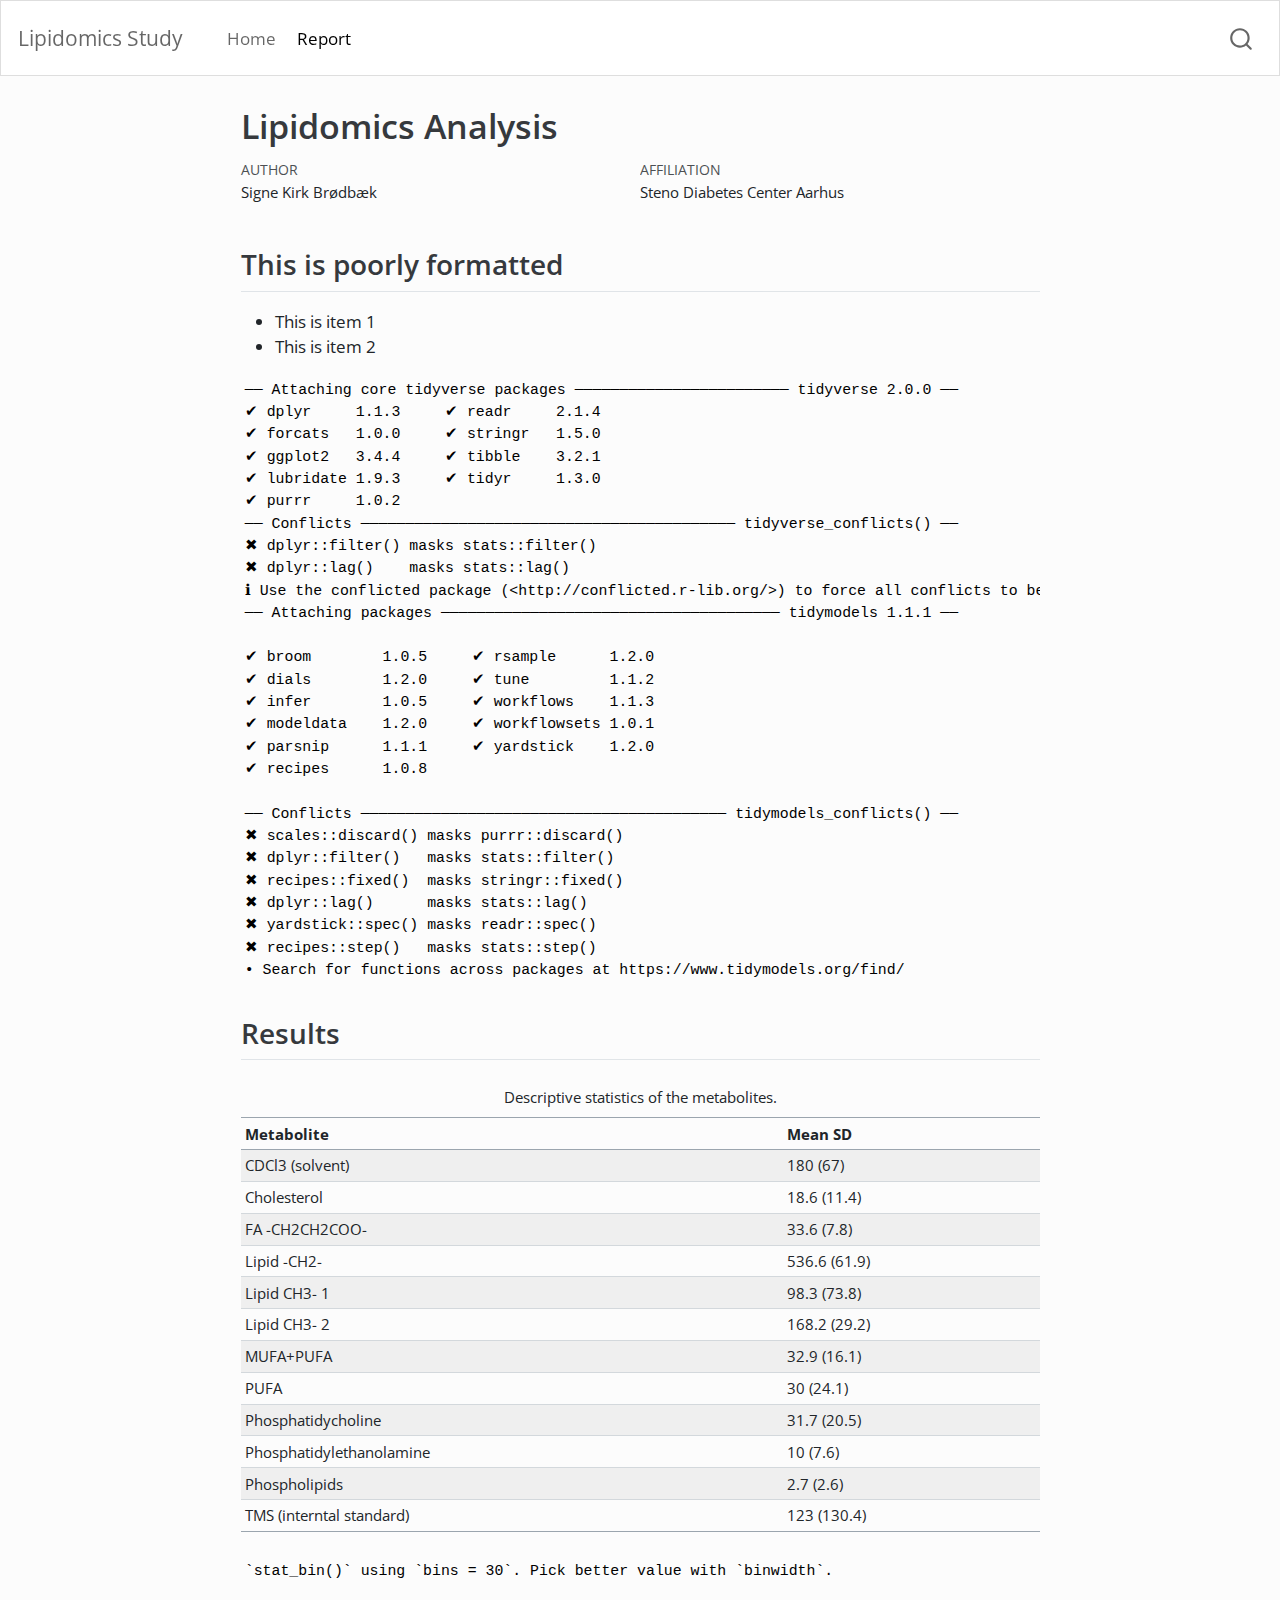
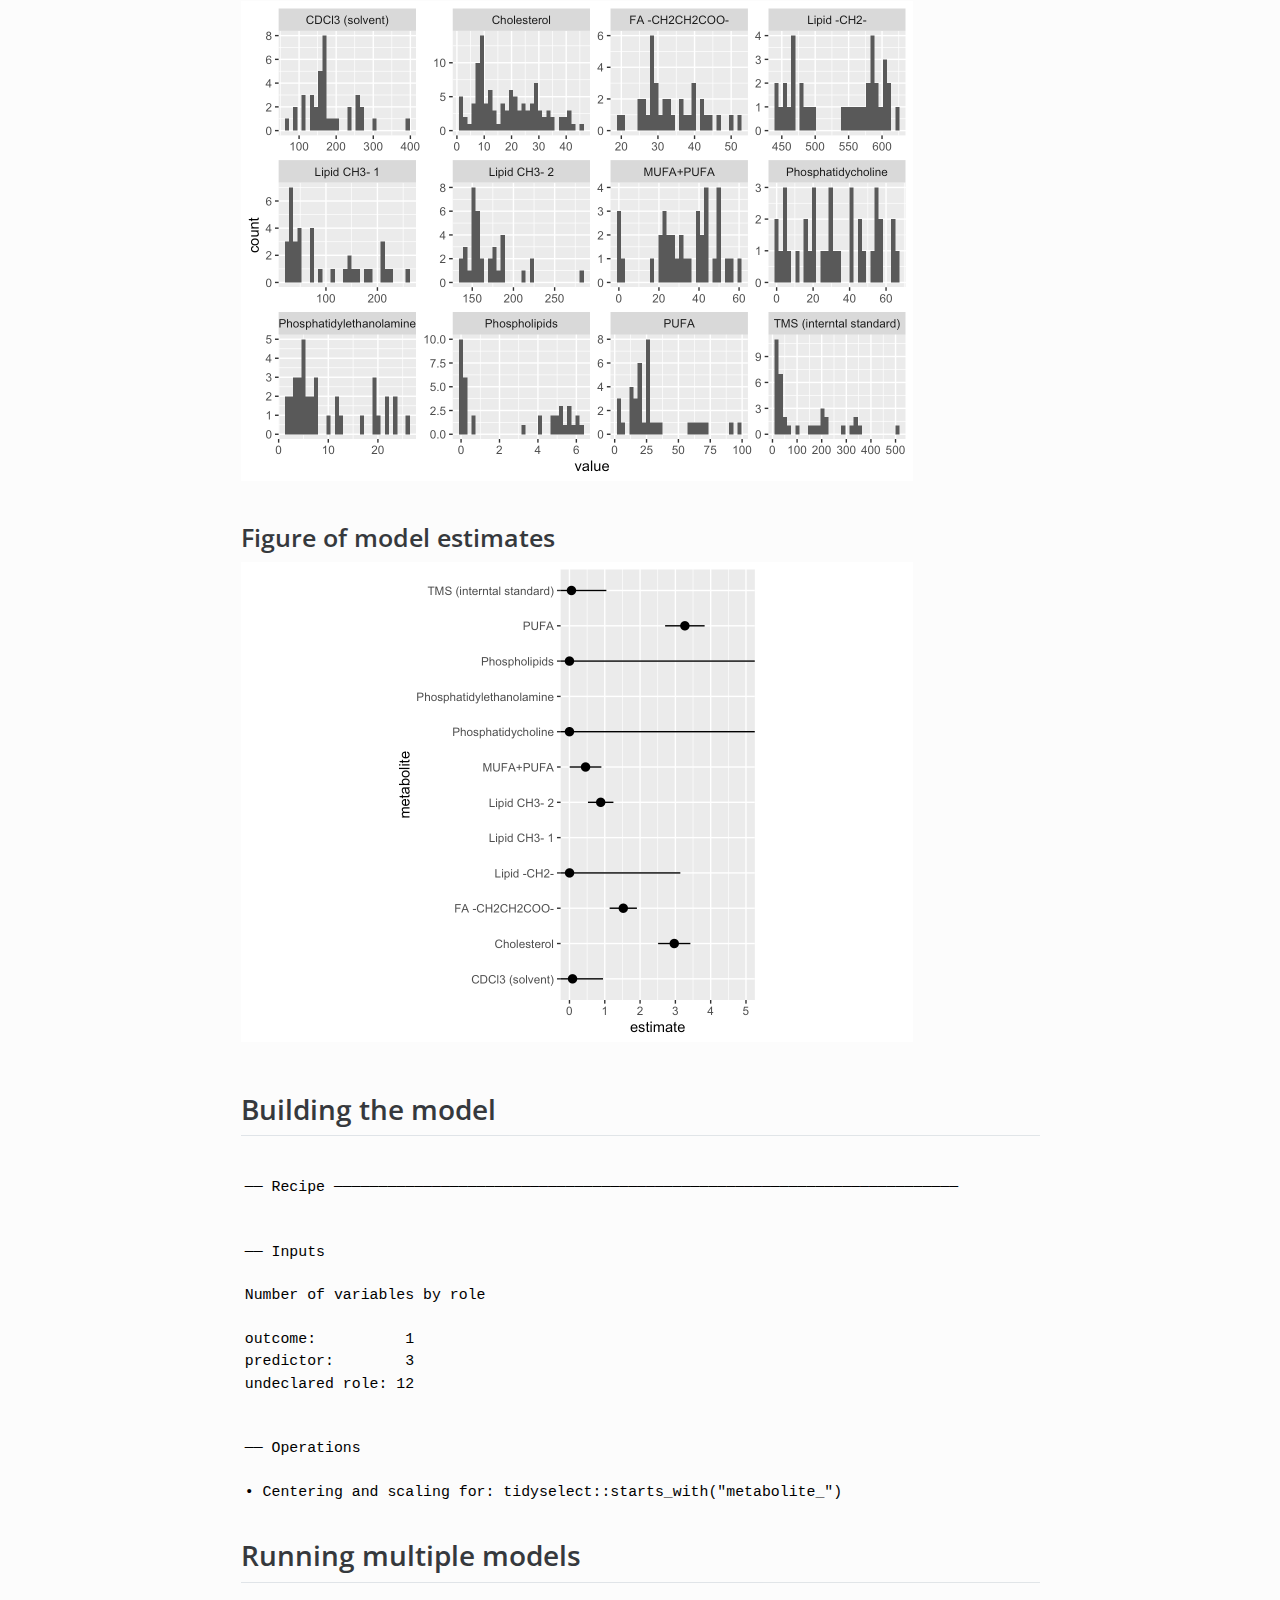
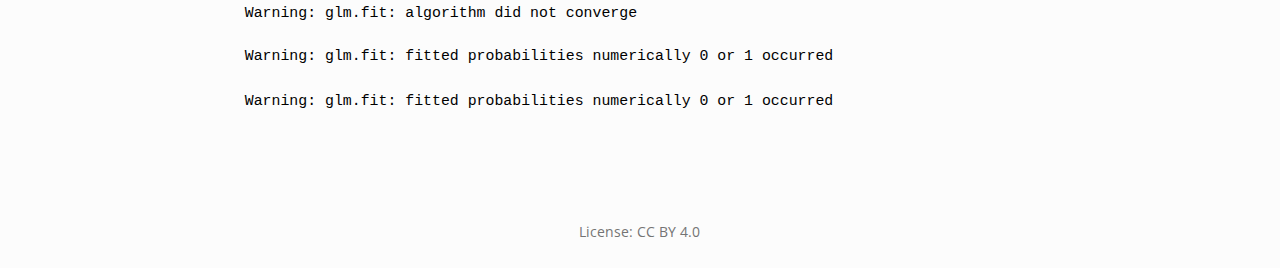
<file: doc/learning.html>
<!DOCTYPE html>
<html xmlns="http://www.w3.org/1999/xhtml" lang="en" xml:lang="en"><head>

<meta charset="utf-8">
<meta name="generator" content="quarto-1.3.450">

<meta name="viewport" content="width=device-width, initial-scale=1.0, user-scalable=yes">

<meta name="author" content="Signe Kirk Brødbæk">

<title>Lipidomics Study - Lipidomics Analysis</title>
<style>
code{white-space: pre-wrap;}
span.smallcaps{font-variant: small-caps;}
div.columns{display: flex; gap: min(4vw, 1.5em);}
div.column{flex: auto; overflow-x: auto;}
div.hanging-indent{margin-left: 1.5em; text-indent: -1.5em;}
ul.task-list{list-style: none;}
ul.task-list li input[type="checkbox"] {
  width: 0.8em;
  margin: 0 0.8em 0.2em -1em; /* quarto-specific, see https://github.com/quarto-dev/quarto-cli/issues/4556 */ 
  vertical-align: middle;
}
</style>


<script src="../site_libs/quarto-nav/quarto-nav.js"></script>
<script src="../site_libs/quarto-nav/headroom.min.js"></script>
<script src="../site_libs/clipboard/clipboard.min.js"></script>
<script src="../site_libs/quarto-search/autocomplete.umd.js"></script>
<script src="../site_libs/quarto-search/fuse.min.js"></script>
<script src="../site_libs/quarto-search/quarto-search.js"></script>
<meta name="quarto:offset" content="../">
<script src="../site_libs/quarto-html/quarto.js"></script>
<script src="../site_libs/quarto-html/popper.min.js"></script>
<script src="../site_libs/quarto-html/tippy.umd.min.js"></script>
<script src="../site_libs/quarto-html/anchor.min.js"></script>
<link href="../site_libs/quarto-html/tippy.css" rel="stylesheet">
<link href="../site_libs/quarto-html/quarto-syntax-highlighting.css" rel="stylesheet" id="quarto-text-highlighting-styles">
<script src="../site_libs/bootstrap/bootstrap.min.js"></script>
<link href="../site_libs/bootstrap/bootstrap-icons.css" rel="stylesheet">
<link href="../site_libs/bootstrap/bootstrap.min.css" rel="stylesheet" id="quarto-bootstrap" data-mode="light">
<script id="quarto-search-options" type="application/json">{
  "location": "navbar",
  "copy-button": false,
  "collapse-after": 3,
  "panel-placement": "end",
  "type": "overlay",
  "limit": 20,
  "language": {
    "search-no-results-text": "No results",
    "search-matching-documents-text": "matching documents",
    "search-copy-link-title": "Copy link to search",
    "search-hide-matches-text": "Hide additional matches",
    "search-more-match-text": "more match in this document",
    "search-more-matches-text": "more matches in this document",
    "search-clear-button-title": "Clear",
    "search-detached-cancel-button-title": "Cancel",
    "search-submit-button-title": "Submit",
    "search-label": "Search"
  }
}</script>


</head>

<body class="nav-fixed fullcontent">

<div id="quarto-search-results"></div>
  <header id="quarto-header" class="headroom fixed-top">
    <nav class="navbar navbar-expand-lg navbar-dark ">
      <div class="navbar-container container-fluid">
      <div class="navbar-brand-container">
    <a class="navbar-brand" href="../index.html">
    <span class="navbar-title">Lipidomics Study</span>
    </a>
  </div>
            <div id="quarto-search" class="" title="Search"></div>
          <button class="navbar-toggler" type="button" data-bs-toggle="collapse" data-bs-target="#navbarCollapse" aria-controls="navbarCollapse" aria-expanded="false" aria-label="Toggle navigation" onclick="if (window.quartoToggleHeadroom) { window.quartoToggleHeadroom(); }">
  <span class="navbar-toggler-icon"></span>
</button>
          <div class="collapse navbar-collapse" id="navbarCollapse">
            <ul class="navbar-nav navbar-nav-scroll me-auto">
  <li class="nav-item">
    <a class="nav-link" href="../index.html" rel="" target="">
 <span class="menu-text">Home</span></a>
  </li>  
  <li class="nav-item">
    <a class="nav-link active" href="../doc/learning.html" rel="" target="" aria-current="page">
 <span class="menu-text">Report</span></a>
  </li>  
</ul>
            <div class="quarto-navbar-tools ms-auto">
</div>
          </div> <!-- /navcollapse -->
      </div> <!-- /container-fluid -->
    </nav>
</header>
<!-- content -->
<div id="quarto-content" class="quarto-container page-columns page-rows-contents page-layout-article page-navbar">
<!-- sidebar -->
<!-- margin-sidebar -->
    
<!-- main -->
<main class="content" id="quarto-document-content">

<header id="title-block-header" class="quarto-title-block default">
<div class="quarto-title">
<h1 class="title">Lipidomics Analysis</h1>
</div>


<div class="quarto-title-meta-author">
  <div class="quarto-title-meta-heading">Author</div>
  <div class="quarto-title-meta-heading">Affiliation</div>
  
    <div class="quarto-title-meta-contents">
    <p class="author">Signe Kirk Brødbæk </p>
  </div>
    <div class="quarto-title-meta-contents">
        <p class="affiliation">
            Steno Diabetes Center Aarhus
          </p>
      </div>
    </div>

<div class="quarto-title-meta">

      
  
    
  </div>
  

</header>

<section id="this-is-poorly-formatted" class="level2">
<h2 class="anchored" data-anchor-id="this-is-poorly-formatted">This is poorly formatted</h2>
<ul>
<li>This is item 1</li>
<li>This is item 2</li>
</ul>
<div class="cell">
<div class="cell-output cell-output-stderr">
<pre><code>── Attaching core tidyverse packages ──────────────────────── tidyverse 2.0.0 ──
✔ dplyr     1.1.3     ✔ readr     2.1.4
✔ forcats   1.0.0     ✔ stringr   1.5.0
✔ ggplot2   3.4.4     ✔ tibble    3.2.1
✔ lubridate 1.9.3     ✔ tidyr     1.3.0
✔ purrr     1.0.2     
── Conflicts ────────────────────────────────────────── tidyverse_conflicts() ──
✖ dplyr::filter() masks stats::filter()
✖ dplyr::lag()    masks stats::lag()
ℹ Use the conflicted package (&lt;http://conflicted.r-lib.org/&gt;) to force all conflicts to become errors
── Attaching packages ────────────────────────────────────── tidymodels 1.1.1 ──

✔ broom        1.0.5     ✔ rsample      1.2.0
✔ dials        1.2.0     ✔ tune         1.1.2
✔ infer        1.0.5     ✔ workflows    1.1.3
✔ modeldata    1.2.0     ✔ workflowsets 1.0.1
✔ parsnip      1.1.1     ✔ yardstick    1.2.0
✔ recipes      1.0.8     

── Conflicts ───────────────────────────────────────── tidymodels_conflicts() ──
✖ scales::discard() masks purrr::discard()
✖ dplyr::filter()   masks stats::filter()
✖ recipes::fixed()  masks stringr::fixed()
✖ dplyr::lag()      masks stats::lag()
✖ yardstick::spec() masks readr::spec()
✖ recipes::step()   masks stats::step()
• Search for functions across packages at https://www.tidymodels.org/find/</code></pre>
</div>
</div>
</section>
<section id="results" class="level2">
<h2 class="anchored" data-anchor-id="results">Results</h2>
<div class="cell">
<div class="cell-output-display">
<table class="table table-sm table-striped small">
<caption>Descriptive statistics of the metabolites.</caption>
<thead>
<tr class="header">
<th style="text-align: left;">Metabolite</th>
<th style="text-align: left;">Mean SD</th>
</tr>
</thead>
<tbody>
<tr class="odd">
<td style="text-align: left;">CDCl3 (solvent)</td>
<td style="text-align: left;">180 (67)</td>
</tr>
<tr class="even">
<td style="text-align: left;">Cholesterol</td>
<td style="text-align: left;">18.6 (11.4)</td>
</tr>
<tr class="odd">
<td style="text-align: left;">FA -CH2CH2COO-</td>
<td style="text-align: left;">33.6 (7.8)</td>
</tr>
<tr class="even">
<td style="text-align: left;">Lipid -CH2-</td>
<td style="text-align: left;">536.6 (61.9)</td>
</tr>
<tr class="odd">
<td style="text-align: left;">Lipid CH3- 1</td>
<td style="text-align: left;">98.3 (73.8)</td>
</tr>
<tr class="even">
<td style="text-align: left;">Lipid CH3- 2</td>
<td style="text-align: left;">168.2 (29.2)</td>
</tr>
<tr class="odd">
<td style="text-align: left;">MUFA+PUFA</td>
<td style="text-align: left;">32.9 (16.1)</td>
</tr>
<tr class="even">
<td style="text-align: left;">PUFA</td>
<td style="text-align: left;">30 (24.1)</td>
</tr>
<tr class="odd">
<td style="text-align: left;">Phosphatidycholine</td>
<td style="text-align: left;">31.7 (20.5)</td>
</tr>
<tr class="even">
<td style="text-align: left;">Phosphatidylethanolamine</td>
<td style="text-align: left;">10 (7.6)</td>
</tr>
<tr class="odd">
<td style="text-align: left;">Phospholipids</td>
<td style="text-align: left;">2.7 (2.6)</td>
</tr>
<tr class="even">
<td style="text-align: left;">TMS (interntal standard)</td>
<td style="text-align: left;">123 (130.4)</td>
</tr>
</tbody>
</table>
</div>
</div>
<div class="cell">
<div class="cell-output cell-output-stderr">
<pre><code>`stat_bin()` using `bins = 30`. Pick better value with `binwidth`.</code></pre>
</div>
<div class="cell-output-display">
<p><img src="learning_files/figure-html/unnamed-chunk-2-1.png" class="img-fluid" width="672"></p>
</div>
</div>
<section id="figure-of-model-estimates" class="level3">
<h3 class="anchored" data-anchor-id="figure-of-model-estimates">Figure of model estimates</h3>
<div class="cell">
<div class="cell-output-display">
<p><img src="learning_files/figure-html/unnamed-chunk-4-1.png" class="img-fluid" width="672"></p>
</div>
</div>
</section>
</section>
<section id="building-the-model" class="level2">
<h2 class="anchored" data-anchor-id="building-the-model">Building the model</h2>
<div class="cell">
<div class="cell-output cell-output-stderr">
<pre><code></code></pre>
</div>
<div class="cell-output cell-output-stderr">
<pre><code>── Recipe ──────────────────────────────────────────────────────────────────────</code></pre>
</div>
<div class="cell-output cell-output-stderr">
<pre><code></code></pre>
</div>
<div class="cell-output cell-output-stderr">
<pre><code>── Inputs </code></pre>
</div>
<div class="cell-output cell-output-stderr">
<pre><code>Number of variables by role</code></pre>
</div>
<div class="cell-output cell-output-stderr">
<pre><code>outcome:          1
predictor:        3
undeclared role: 12</code></pre>
</div>
<div class="cell-output cell-output-stderr">
<pre><code></code></pre>
</div>
<div class="cell-output cell-output-stderr">
<pre><code>── Operations </code></pre>
</div>
<div class="cell-output cell-output-stderr">
<pre><code>• Centering and scaling for: tidyselect::starts_with("metabolite_")</code></pre>
</div>
</div>
</section>
<section id="running-multiple-models" class="level2">
<h2 class="anchored" data-anchor-id="running-multiple-models">Running multiple models</h2>
<div class="cell">
<div class="cell-output cell-output-stderr">
<pre><code>Warning: glm.fit: algorithm did not converge</code></pre>
</div>
<div class="cell-output cell-output-stderr">
<pre><code>Warning: glm.fit: fitted probabilities numerically 0 or 1 occurred

Warning: glm.fit: fitted probabilities numerically 0 or 1 occurred</code></pre>
</div>
</div>


</section>

</main> <!-- /main -->
<script id="quarto-html-after-body" type="application/javascript">
window.document.addEventListener("DOMContentLoaded", function (event) {
  const toggleBodyColorMode = (bsSheetEl) => {
    const mode = bsSheetEl.getAttribute("data-mode");
    const bodyEl = window.document.querySelector("body");
    if (mode === "dark") {
      bodyEl.classList.add("quarto-dark");
      bodyEl.classList.remove("quarto-light");
    } else {
      bodyEl.classList.add("quarto-light");
      bodyEl.classList.remove("quarto-dark");
    }
  }
  const toggleBodyColorPrimary = () => {
    const bsSheetEl = window.document.querySelector("link#quarto-bootstrap");
    if (bsSheetEl) {
      toggleBodyColorMode(bsSheetEl);
    }
  }
  toggleBodyColorPrimary();  
  const icon = "";
  const anchorJS = new window.AnchorJS();
  anchorJS.options = {
    placement: 'right',
    icon: icon
  };
  anchorJS.add('.anchored');
  const isCodeAnnotation = (el) => {
    for (const clz of el.classList) {
      if (clz.startsWith('code-annotation-')) {                     
        return true;
      }
    }
    return false;
  }
  const clipboard = new window.ClipboardJS('.code-copy-button', {
    text: function(trigger) {
      const codeEl = trigger.previousElementSibling.cloneNode(true);
      for (const childEl of codeEl.children) {
        if (isCodeAnnotation(childEl)) {
          childEl.remove();
        }
      }
      return codeEl.innerText;
    }
  });
  clipboard.on('success', function(e) {
    // button target
    const button = e.trigger;
    // don't keep focus
    button.blur();
    // flash "checked"
    button.classList.add('code-copy-button-checked');
    var currentTitle = button.getAttribute("title");
    button.setAttribute("title", "Copied!");
    let tooltip;
    if (window.bootstrap) {
      button.setAttribute("data-bs-toggle", "tooltip");
      button.setAttribute("data-bs-placement", "left");
      button.setAttribute("data-bs-title", "Copied!");
      tooltip = new bootstrap.Tooltip(button, 
        { trigger: "manual", 
          customClass: "code-copy-button-tooltip",
          offset: [0, -8]});
      tooltip.show();    
    }
    setTimeout(function() {
      if (tooltip) {
        tooltip.hide();
        button.removeAttribute("data-bs-title");
        button.removeAttribute("data-bs-toggle");
        button.removeAttribute("data-bs-placement");
      }
      button.setAttribute("title", currentTitle);
      button.classList.remove('code-copy-button-checked');
    }, 1000);
    // clear code selection
    e.clearSelection();
  });
  function tippyHover(el, contentFn) {
    const config = {
      allowHTML: true,
      content: contentFn,
      maxWidth: 500,
      delay: 100,
      arrow: false,
      appendTo: function(el) {
          return el.parentElement;
      },
      interactive: true,
      interactiveBorder: 10,
      theme: 'quarto',
      placement: 'bottom-start'
    };
    window.tippy(el, config); 
  }
  const noterefs = window.document.querySelectorAll('a[role="doc-noteref"]');
  for (var i=0; i<noterefs.length; i++) {
    const ref = noterefs[i];
    tippyHover(ref, function() {
      // use id or data attribute instead here
      let href = ref.getAttribute('data-footnote-href') || ref.getAttribute('href');
      try { href = new URL(href).hash; } catch {}
      const id = href.replace(/^#\/?/, "");
      const note = window.document.getElementById(id);
      return note.innerHTML;
    });
  }
      let selectedAnnoteEl;
      const selectorForAnnotation = ( cell, annotation) => {
        let cellAttr = 'data-code-cell="' + cell + '"';
        let lineAttr = 'data-code-annotation="' +  annotation + '"';
        const selector = 'span[' + cellAttr + '][' + lineAttr + ']';
        return selector;
      }
      const selectCodeLines = (annoteEl) => {
        const doc = window.document;
        const targetCell = annoteEl.getAttribute("data-target-cell");
        const targetAnnotation = annoteEl.getAttribute("data-target-annotation");
        const annoteSpan = window.document.querySelector(selectorForAnnotation(targetCell, targetAnnotation));
        const lines = annoteSpan.getAttribute("data-code-lines").split(",");
        const lineIds = lines.map((line) => {
          return targetCell + "-" + line;
        })
        let top = null;
        let height = null;
        let parent = null;
        if (lineIds.length > 0) {
            //compute the position of the single el (top and bottom and make a div)
            const el = window.document.getElementById(lineIds[0]);
            top = el.offsetTop;
            height = el.offsetHeight;
            parent = el.parentElement.parentElement;
          if (lineIds.length > 1) {
            const lastEl = window.document.getElementById(lineIds[lineIds.length - 1]);
            const bottom = lastEl.offsetTop + lastEl.offsetHeight;
            height = bottom - top;
          }
          if (top !== null && height !== null && parent !== null) {
            // cook up a div (if necessary) and position it 
            let div = window.document.getElementById("code-annotation-line-highlight");
            if (div === null) {
              div = window.document.createElement("div");
              div.setAttribute("id", "code-annotation-line-highlight");
              div.style.position = 'absolute';
              parent.appendChild(div);
            }
            div.style.top = top - 2 + "px";
            div.style.height = height + 4 + "px";
            let gutterDiv = window.document.getElementById("code-annotation-line-highlight-gutter");
            if (gutterDiv === null) {
              gutterDiv = window.document.createElement("div");
              gutterDiv.setAttribute("id", "code-annotation-line-highlight-gutter");
              gutterDiv.style.position = 'absolute';
              const codeCell = window.document.getElementById(targetCell);
              const gutter = codeCell.querySelector('.code-annotation-gutter');
              gutter.appendChild(gutterDiv);
            }
            gutterDiv.style.top = top - 2 + "px";
            gutterDiv.style.height = height + 4 + "px";
          }
          selectedAnnoteEl = annoteEl;
        }
      };
      const unselectCodeLines = () => {
        const elementsIds = ["code-annotation-line-highlight", "code-annotation-line-highlight-gutter"];
        elementsIds.forEach((elId) => {
          const div = window.document.getElementById(elId);
          if (div) {
            div.remove();
          }
        });
        selectedAnnoteEl = undefined;
      };
      // Attach click handler to the DT
      const annoteDls = window.document.querySelectorAll('dt[data-target-cell]');
      for (const annoteDlNode of annoteDls) {
        annoteDlNode.addEventListener('click', (event) => {
          const clickedEl = event.target;
          if (clickedEl !== selectedAnnoteEl) {
            unselectCodeLines();
            const activeEl = window.document.querySelector('dt[data-target-cell].code-annotation-active');
            if (activeEl) {
              activeEl.classList.remove('code-annotation-active');
            }
            selectCodeLines(clickedEl);
            clickedEl.classList.add('code-annotation-active');
          } else {
            // Unselect the line
            unselectCodeLines();
            clickedEl.classList.remove('code-annotation-active');
          }
        });
      }
  const findCites = (el) => {
    const parentEl = el.parentElement;
    if (parentEl) {
      const cites = parentEl.dataset.cites;
      if (cites) {
        return {
          el,
          cites: cites.split(' ')
        };
      } else {
        return findCites(el.parentElement)
      }
    } else {
      return undefined;
    }
  };
  var bibliorefs = window.document.querySelectorAll('a[role="doc-biblioref"]');
  for (var i=0; i<bibliorefs.length; i++) {
    const ref = bibliorefs[i];
    const citeInfo = findCites(ref);
    if (citeInfo) {
      tippyHover(citeInfo.el, function() {
        var popup = window.document.createElement('div');
        citeInfo.cites.forEach(function(cite) {
          var citeDiv = window.document.createElement('div');
          citeDiv.classList.add('hanging-indent');
          citeDiv.classList.add('csl-entry');
          var biblioDiv = window.document.getElementById('ref-' + cite);
          if (biblioDiv) {
            citeDiv.innerHTML = biblioDiv.innerHTML;
          }
          popup.appendChild(citeDiv);
        });
        return popup.innerHTML;
      });
    }
  }
});
</script>
</div> <!-- /content -->
<footer class="footer">
  <div class="nav-footer">
    <div class="nav-footer-left">
      &nbsp;
    </div>   
    <div class="nav-footer-center">
      <ul class="footer-items list-unstyled">
    <li class="nav-item">
 License: CC BY 4.0
  </li>  
</ul>
    </div>
    <div class="nav-footer-right">
      &nbsp;
    </div>
  </div>
</footer>



</body></html>
</file>
<file: site_libs/quarto-html/tippy.css>
.tippy-box[data-animation=fade][data-state=hidden]{opacity:0}[data-tippy-root]{max-width:calc(100vw - 10px)}.tippy-box{position:relative;background-color:#333;color:#fff;border-radius:4px;font-size:14px;line-height:1.4;white-space:normal;outline:0;transition-property:transform,visibility,opacity}.tippy-box[data-placement^=top]>.tippy-arrow{bottom:0}.tippy-box[data-placement^=top]>.tippy-arrow:before{bottom:-7px;left:0;border-width:8px 8px 0;border-top-color:initial;transform-origin:center top}.tippy-box[data-placement^=bottom]>.tippy-arrow{top:0}.tippy-box[data-placement^=bottom]>.tippy-arrow:before{top:-7px;left:0;border-width:0 8px 8px;border-bottom-color:initial;transform-origin:center bottom}.tippy-box[data-placement^=left]>.tippy-arrow{right:0}.tippy-box[data-placement^=left]>.tippy-arrow:before{border-width:8px 0 8px 8px;border-left-color:initial;right:-7px;transform-origin:center left}.tippy-box[data-placement^=right]>.tippy-arrow{left:0}.tippy-box[data-placement^=right]>.tippy-arrow:before{left:-7px;border-width:8px 8px 8px 0;border-right-color:initial;transform-origin:center right}.tippy-box[data-inertia][data-state=visible]{transition-timing-function:cubic-bezier(.54,1.5,.38,1.11)}.tippy-arrow{width:16px;height:16px;color:#333}.tippy-arrow:before{content:"";position:absolute;border-color:transparent;border-style:solid}.tippy-content{position:relative;padding:5px 9px;z-index:1}
</file>
<file: site_libs/quarto-html/quarto-syntax-highlighting.css>
/* quarto syntax highlight colors */
:root {
  --quarto-hl-ot-color: #003B4F;
  --quarto-hl-at-color: #657422;
  --quarto-hl-ss-color: #20794D;
  --quarto-hl-an-color: #5E5E5E;
  --quarto-hl-fu-color: #4758AB;
  --quarto-hl-st-color: #20794D;
  --quarto-hl-cf-color: #003B4F;
  --quarto-hl-op-color: #5E5E5E;
  --quarto-hl-er-color: #AD0000;
  --quarto-hl-bn-color: #AD0000;
  --quarto-hl-al-color: #AD0000;
  --quarto-hl-va-color: #111111;
  --quarto-hl-bu-color: inherit;
  --quarto-hl-ex-color: inherit;
  --quarto-hl-pp-color: #AD0000;
  --quarto-hl-in-color: #5E5E5E;
  --quarto-hl-vs-color: #20794D;
  --quarto-hl-wa-color: #5E5E5E;
  --quarto-hl-do-color: #5E5E5E;
  --quarto-hl-im-color: #00769E;
  --quarto-hl-ch-color: #20794D;
  --quarto-hl-dt-color: #AD0000;
  --quarto-hl-fl-color: #AD0000;
  --quarto-hl-co-color: #5E5E5E;
  --quarto-hl-cv-color: #5E5E5E;
  --quarto-hl-cn-color: #8f5902;
  --quarto-hl-sc-color: #5E5E5E;
  --quarto-hl-dv-color: #AD0000;
  --quarto-hl-kw-color: #003B4F;
}

/* other quarto variables */
:root {
  --quarto-font-monospace: SFMono-Regular, Menlo, Monaco, Consolas, "Liberation Mono", "Courier New", monospace;
}

pre > code.sourceCode > span {
  color: #003B4F;
}

code span {
  color: #003B4F;
}

code.sourceCode > span {
  color: #003B4F;
}

div.sourceCode,
div.sourceCode pre.sourceCode {
  color: #003B4F;
}

code span.ot {
  color: #003B4F;
  font-style: inherit;
}

code span.at {
  color: #657422;
  font-style: inherit;
}

code span.ss {
  color: #20794D;
  font-style: inherit;
}

code span.an {
  color: #5E5E5E;
  font-style: inherit;
}

code span.fu {
  color: #4758AB;
  font-style: inherit;
}

code span.st {
  color: #20794D;
  font-style: inherit;
}

code span.cf {
  color: #003B4F;
  font-style: inherit;
}

code span.op {
  color: #5E5E5E;
  font-style: inherit;
}

code span.er {
  color: #AD0000;
  font-style: inherit;
}

code span.bn {
  color: #AD0000;
  font-style: inherit;
}

code span.al {
  color: #AD0000;
  font-style: inherit;
}

code span.va {
  color: #111111;
  font-style: inherit;
}

code span.bu {
  font-style: inherit;
}

code span.ex {
  font-style: inherit;
}

code span.pp {
  color: #AD0000;
  font-style: inherit;
}

code span.in {
  color: #5E5E5E;
  font-style: inherit;
}

code span.vs {
  color: #20794D;
  font-style: inherit;
}

code span.wa {
  color: #5E5E5E;
  font-style: italic;
}

code span.do {
  color: #5E5E5E;
  font-style: italic;
}

code span.im {
  color: #00769E;
  font-style: inherit;
}

code span.ch {
  color: #20794D;
  font-style: inherit;
}

code span.dt {
  color: #AD0000;
  font-style: inherit;
}

code span.fl {
  color: #AD0000;
  font-style: inherit;
}

code span.co {
  color: #5E5E5E;
  font-style: inherit;
}

code span.cv {
  color: #5E5E5E;
  font-style: italic;
}

code span.cn {
  color: #8f5902;
  font-style: inherit;
}

code span.sc {
  color: #5E5E5E;
  font-style: inherit;
}

code span.dv {
  color: #AD0000;
  font-style: inherit;
}

code span.kw {
  color: #003B4F;
  font-style: inherit;
}

.prevent-inlining {
  content: "</";
}

/*# sourceMappingURL=debc5d5d77c3f9108843748ff7464032.css.map */
</file>
